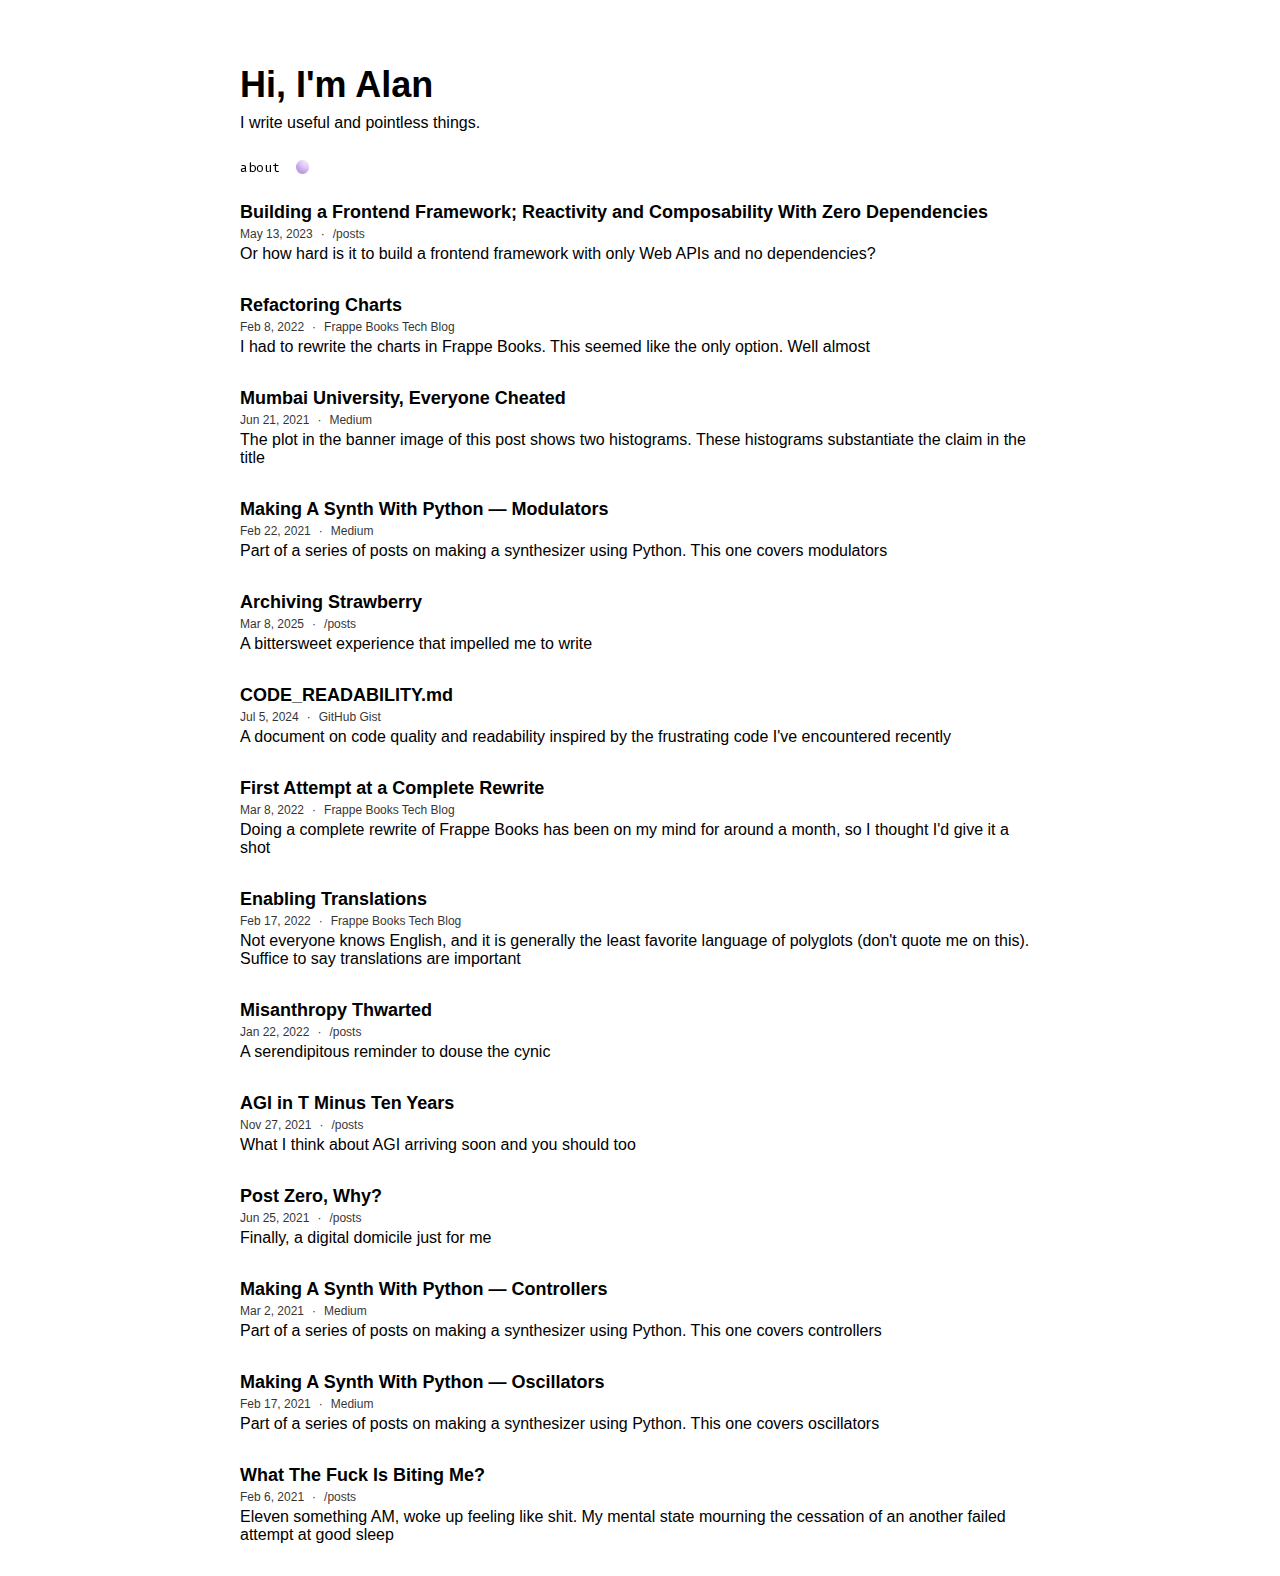
<file: index.html>
<!DOCTYPE html>
<html lang="en">
  <head>
    <meta charset="UTF-8" />
    <meta http-equiv="X-UA-Compatible" content="IE=edge" />
    <meta name="viewport" content="width=device-width, initial-scale=1.0" />
    <meta name="theme-color" content="#1f1b22" />

    <!-- Loading Stylesheets and Icon -->
    <link rel="stylesheet" href="./styles/index.css" />
    <link rel="icon" href="./assets/logo.png" type="image/x-icon" />

    <title>Alan's Space</title>
  </head>
  <body>
    <main>
      <header>
        <!-- <div>banner div</div> -->
        <h1>Hi, I'm Alan</h1>
        <p>I write useful and pointless things.</p>
      </header>
      <nav id="nav">
        <!-- <a href="#nav">posts</a> -->
        <a href="about.html">about</a>
        <img src="./assets/logo.png" />
      </nav>
      <section id="posts">
        <template id="post">
          <a>
            <h2 class="title">
              <slot name="title" />
            </h2>
            <div class="date-location">
              <time>
                <slot name="date" />
              </time>
              ·
              <p>
                <slot name="location" />
              </p>
            </div>
            <p class="description">
              <slot name="description" />
            </p>
          </a>
        </template>
      </section>
      <script src="./index.js" type="text/javascript"></script>
    </main>
  </body>
</html>
</file>
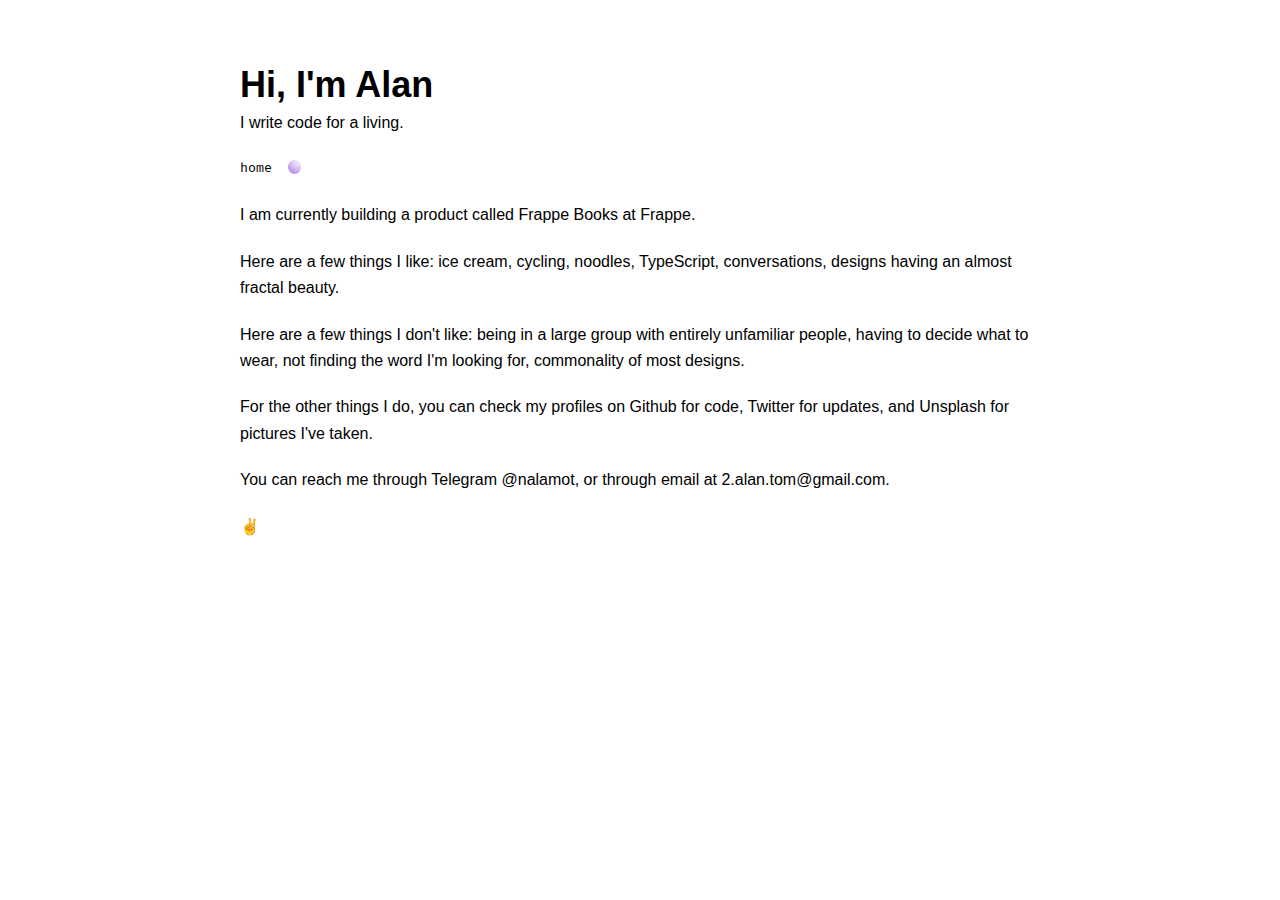
<file: about.html>
<!DOCTYPE html>
<html lang="en">
  <head>
    <meta charset="UTF-8" />
    <meta http-equiv="X-UA-Compatible" content="IE=edge" />
    <meta name="viewport" content="width=device-width, initial-scale=1.0" />
    <meta name="theme-color" content="#1f1b22" />

    <!-- Loading Stylesheets and Icon -->
    <link rel="stylesheet" href="./styles/index.css" />
    <link rel="icon" href="./assets/logo.png" type="image/x-icon" />

    <title>Alan's Space</title>
    <style>
      section > p {
        line-height: calc(var(--fs-base) * 1.65);
        margin-bottom: 1.25rem;
      }
    </style>
  </head>
  <body>
    <header>
      <div></div>
      <h1>Hi, I'm Alan</h1>
      <p>I write code for a living.</p>
    </header>
    <nav>
      <a href="./">home</a>
      <img src="./assets/logo.png" />
    </nav>
    <section>
      <p>
        I am currently building a product called
        <a
          href="https://github.com/frappe/books"
          rel="noreferrer"
          target="_blank"
          >Frappe Books</a
        >
        at
        <a href="https://frappe.io/" rel="noreferrer" target="_blank">Frappe</a
        >.
      </p>

      <p>
        Here are a few things I like: ice cream, cycling, noodles, TypeScript,
        conversations, designs having an almost fractal beauty.
      </p>

      <p>
        Here are a few things I don't like: being in a large group with entirely
        unfamiliar people, having to decide what to wear, not finding the word
        I'm looking for, commonality of most designs.
      </p>

      <p>
        For the other things I do, you can check my profiles on
        <a href="https://github.com/18alantom" rel="noreferrer" target="_blank"
          >Github</a
        >
        for code,
        <a href="https://twitter.com/18alantom" rel="noreferrer" target="_blank"
          >Twitter</a
        >
        for updates, and
        <a href="https://unsplash.com/@18alan" rel="noreferrer" target="_blank"
          >Unsplash</a
        >
        for pictures I've taken.
      </p>
      <p>
        You can reach me through Telegram
        <a href="https://t.me/nalamot" rel="noreferrer" target="_blank"
          >@nalamot</a
        >, or through email at
        <a href="mailto:2.alan.tom@gmail.com" rel="noreferrer" target="_blank"
          >2.alan.tom@gmail.com</a
        >.
      </p>
      <p style="margin-bottom: 0px">✌️</p>
    </section>
  </body>
</html>
</file>
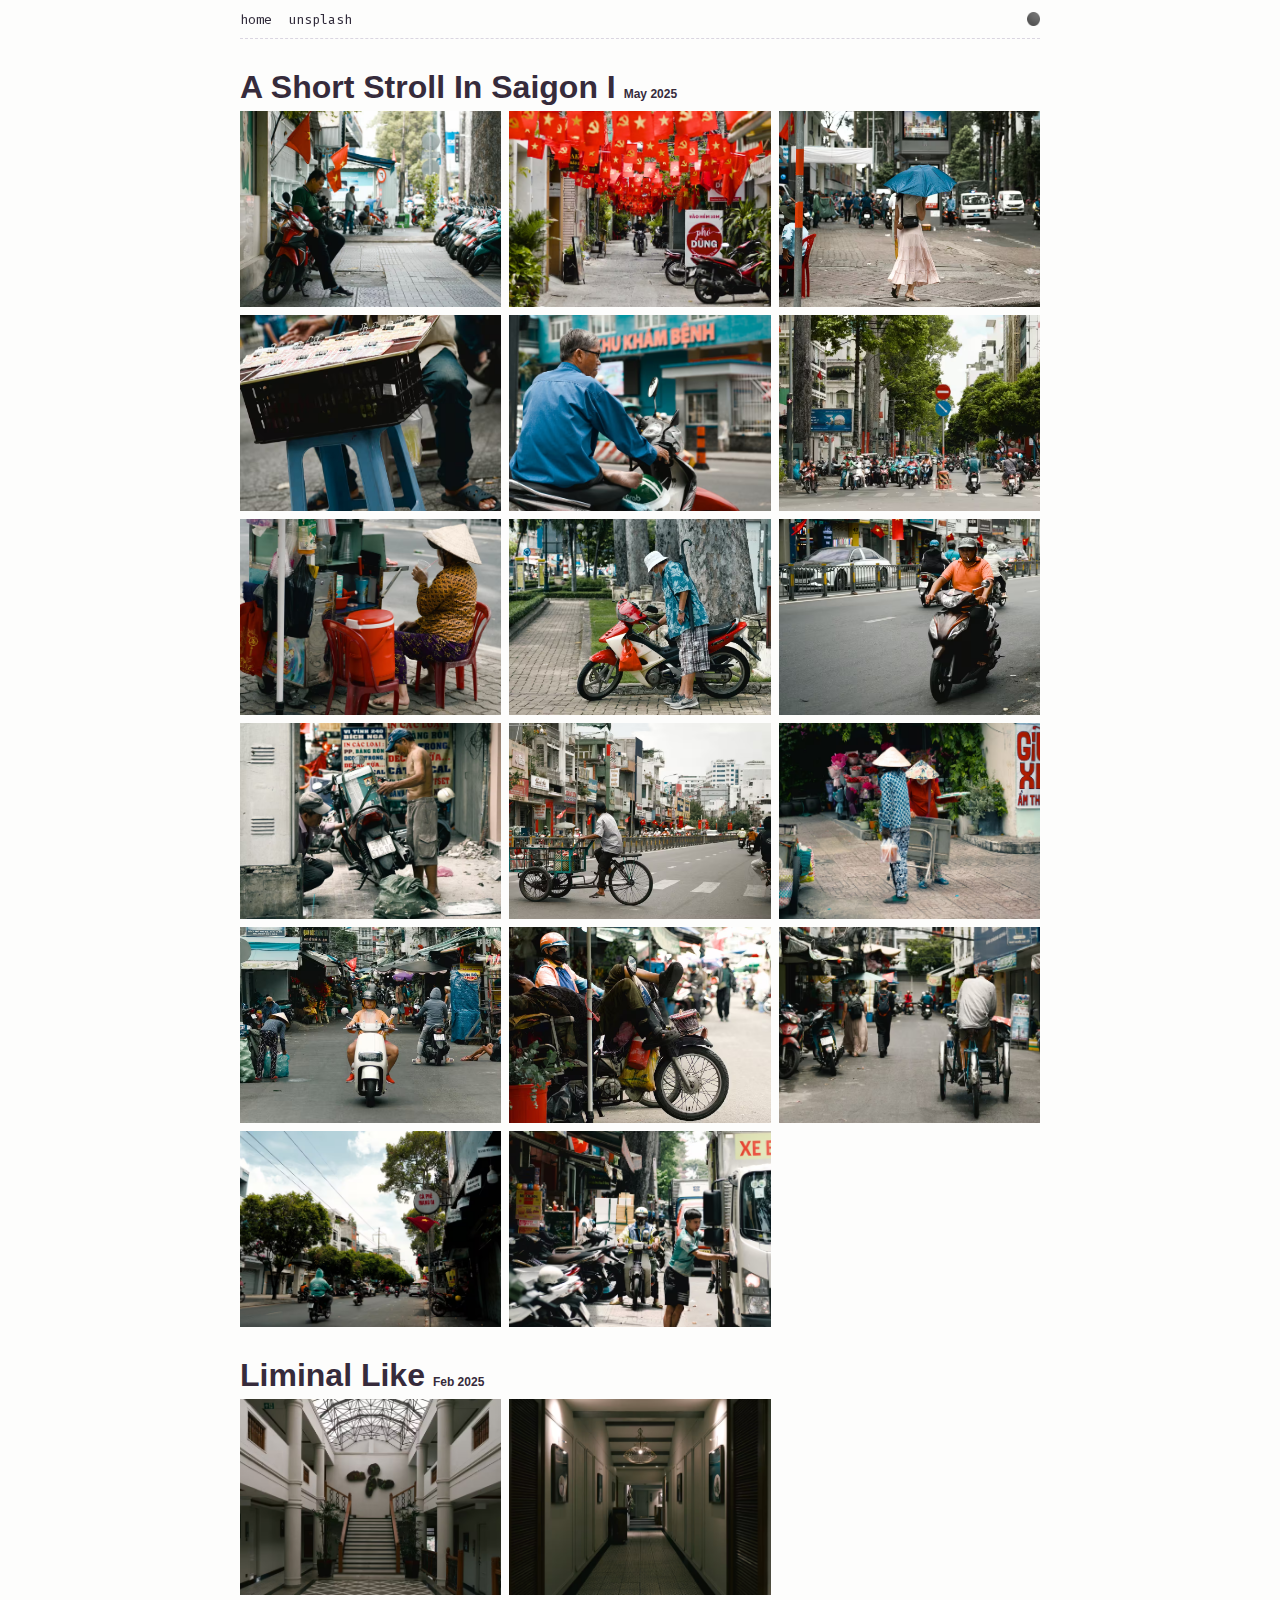
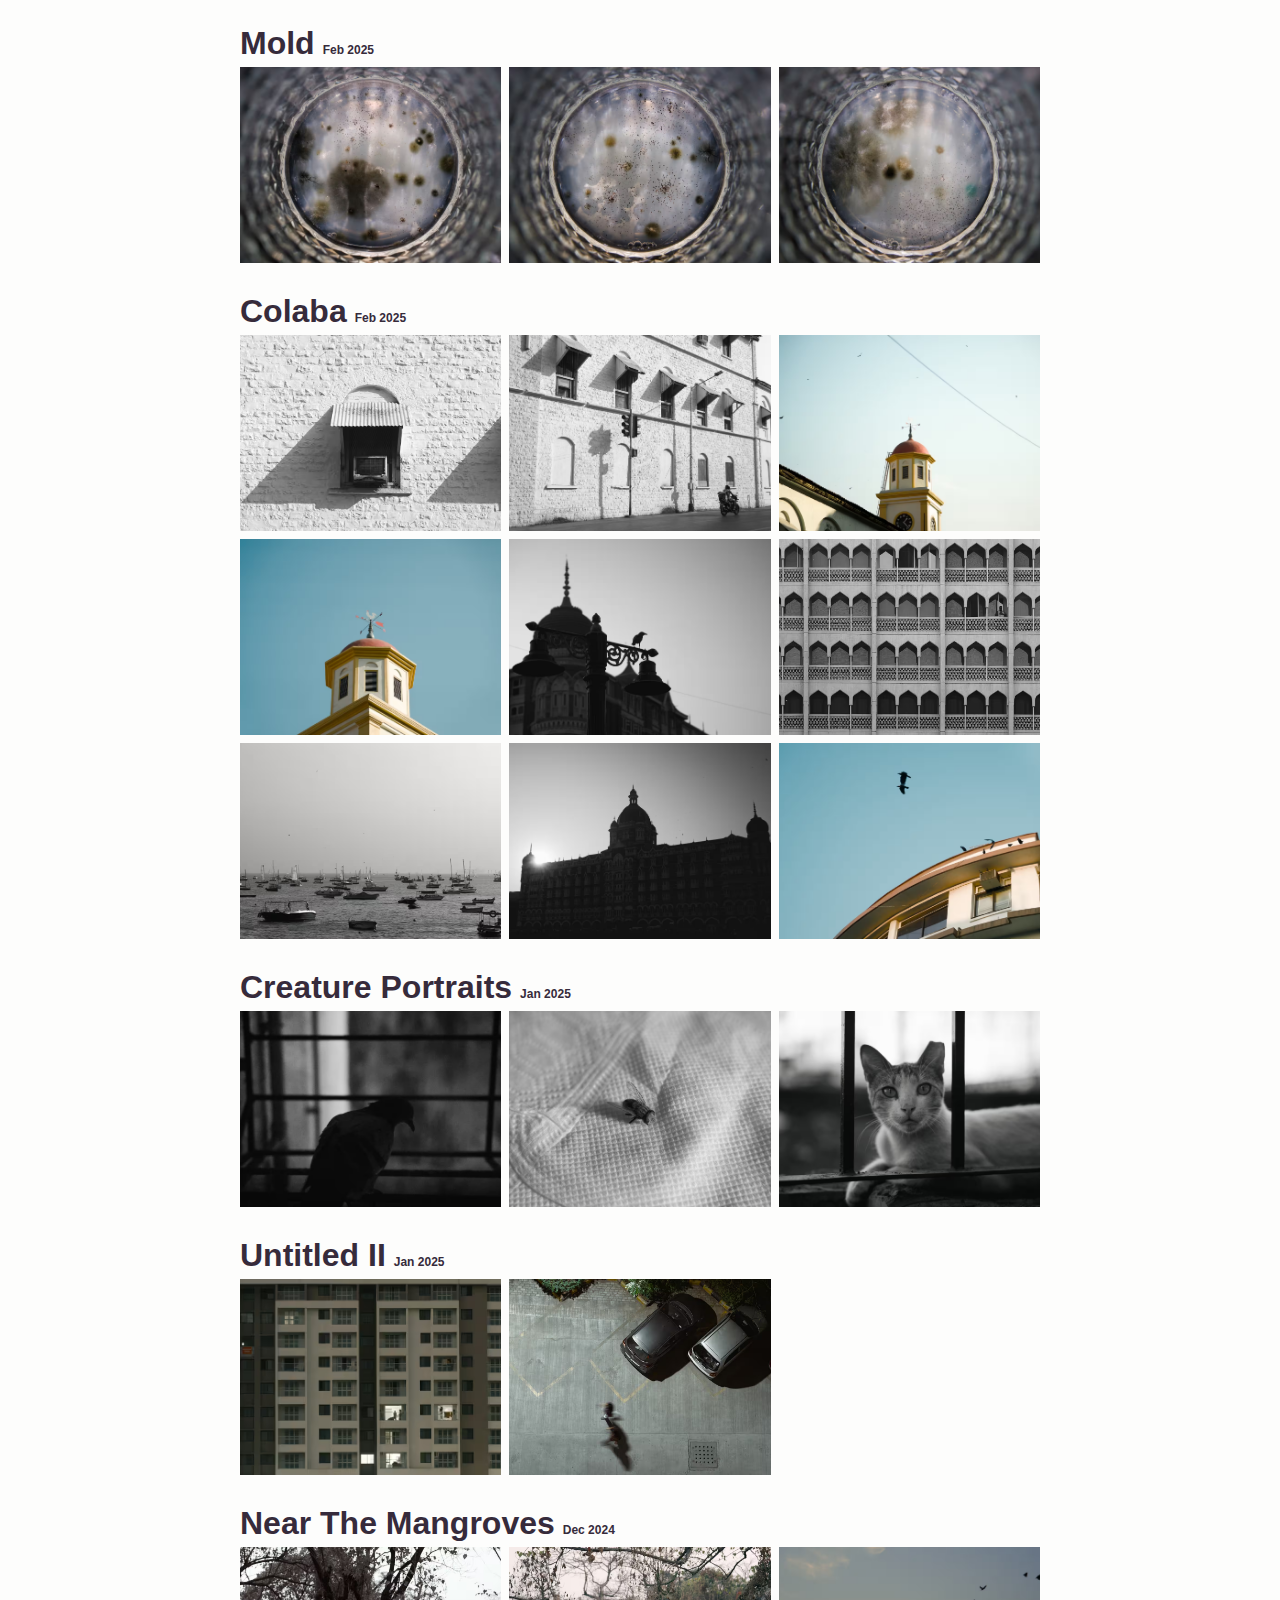
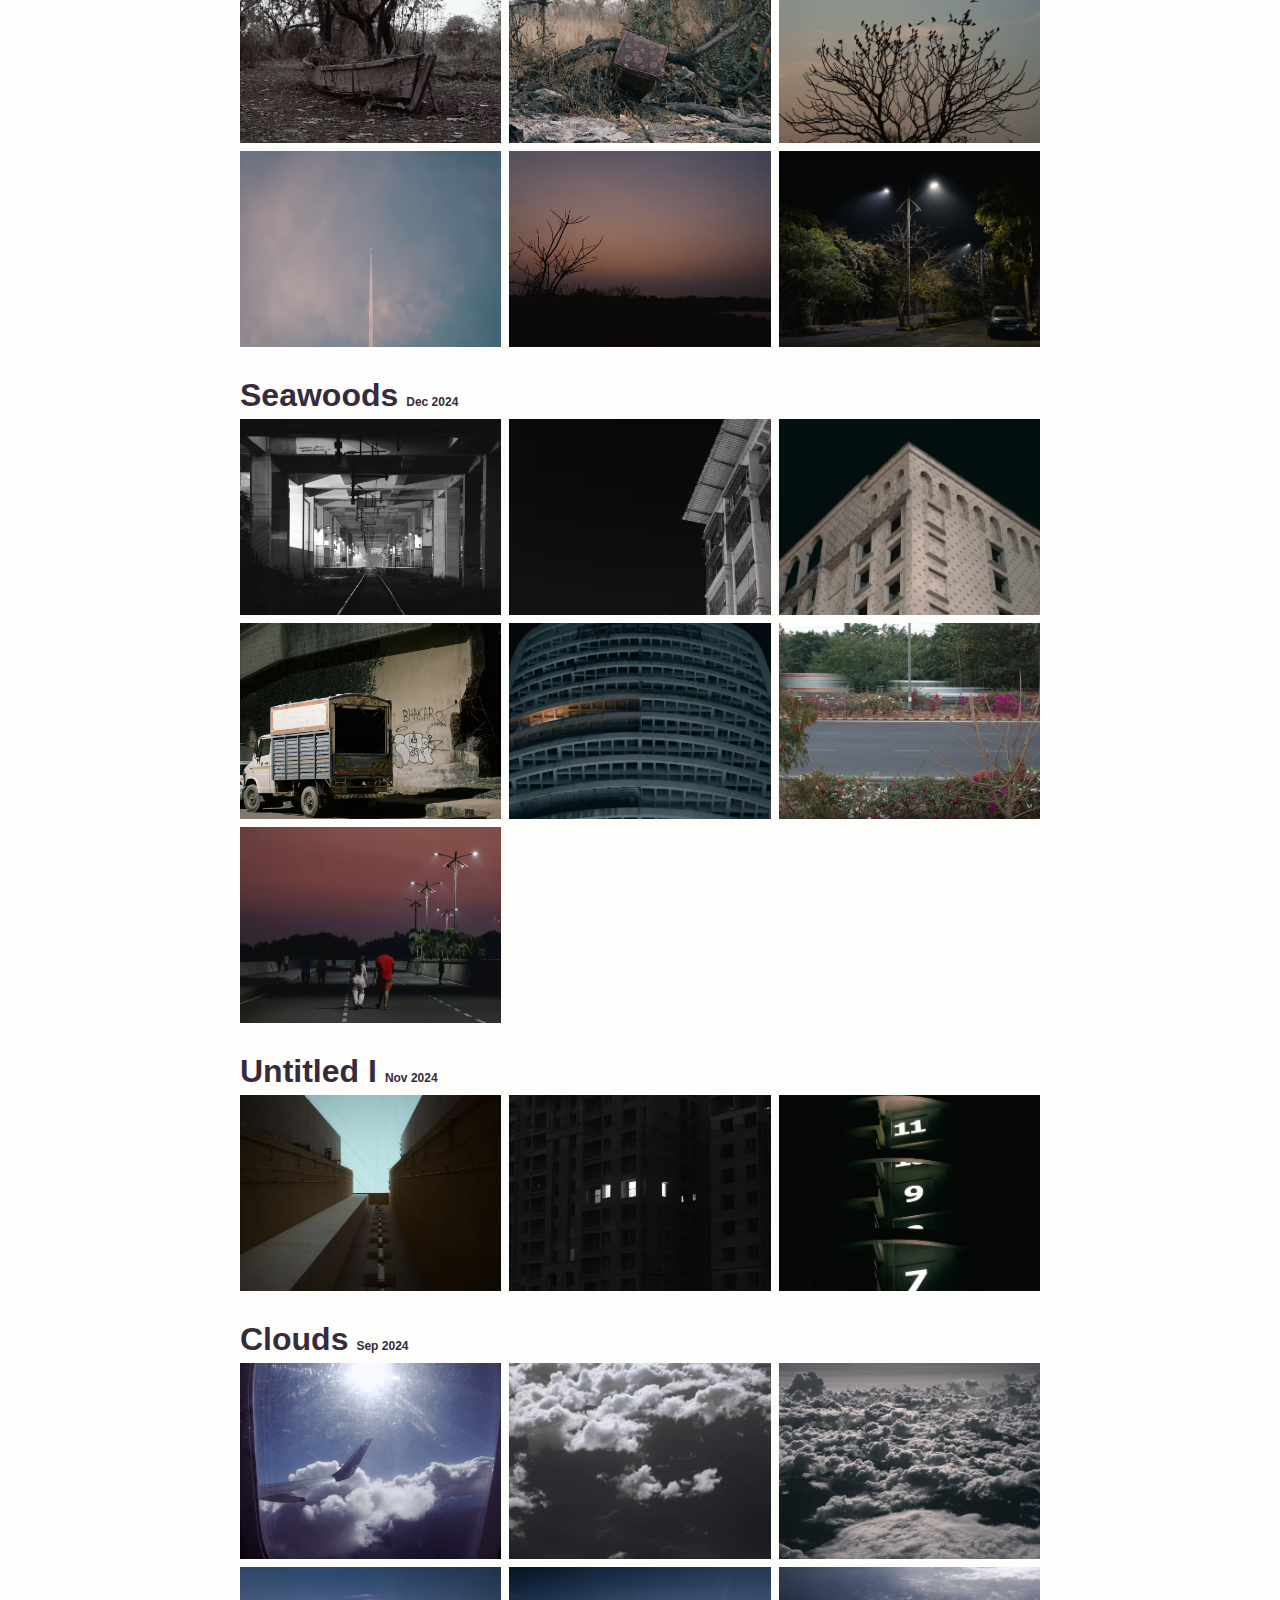
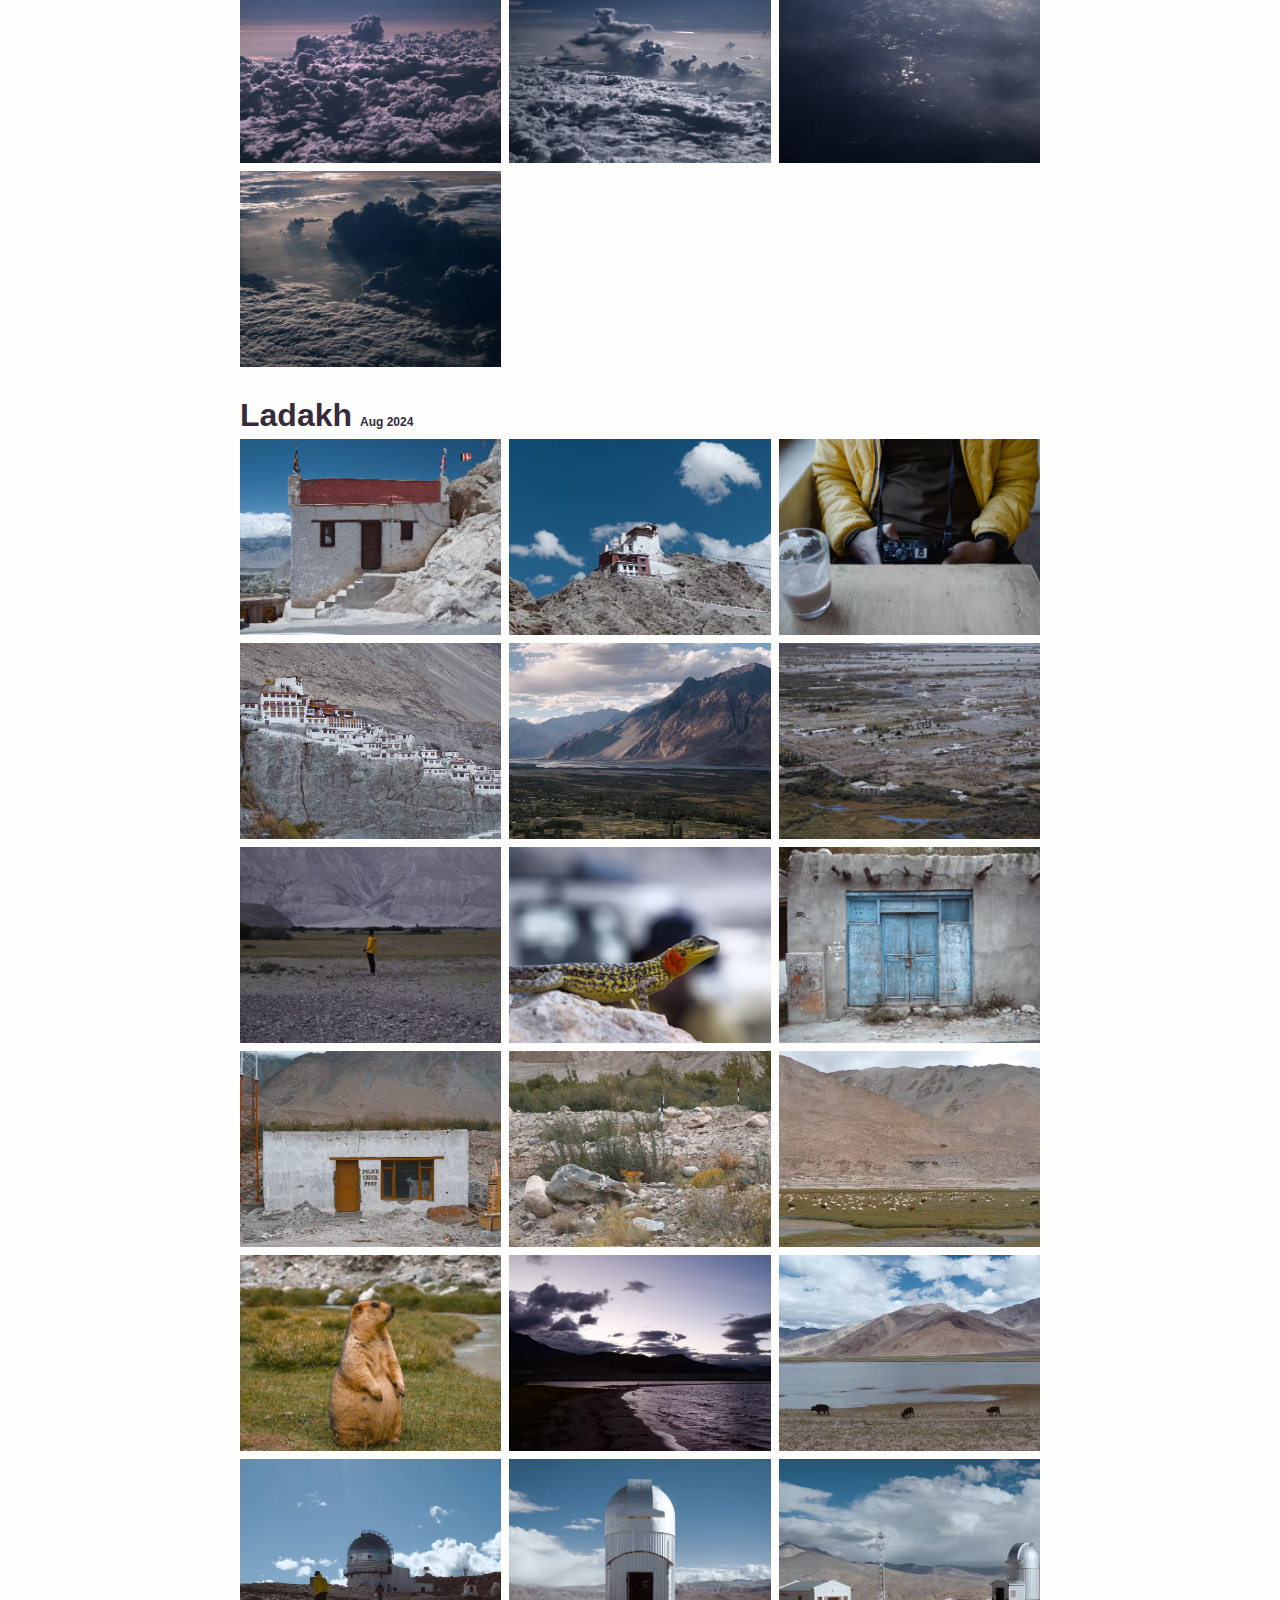
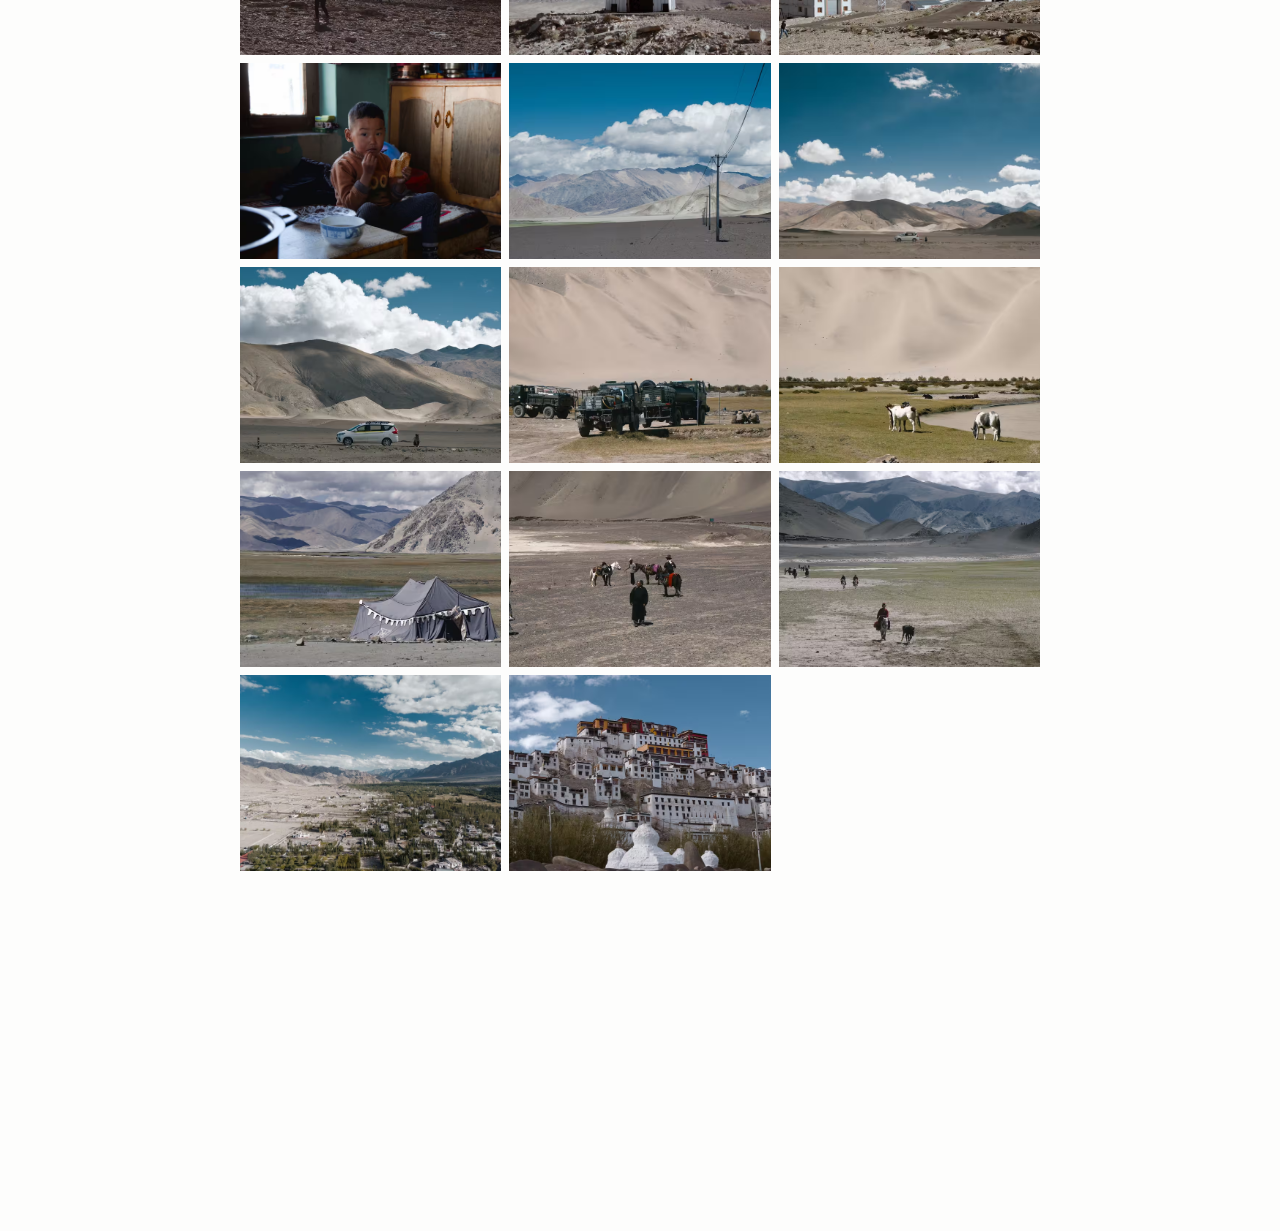
<file: photos.html>
<!DOCTYPE html>
<html lang="en">

<head>
  <meta charset="UTF-8">
  <meta name="viewport" content="width=device-width, initial-scale=1.0">

  <!-- Loading Stylesheets and Icon -->
  <link rel="stylesheet" href="./styles/common.css" />
  <link rel="icon" href="./assets/logo.png" type="image/x-icon" />
  <script src="./scripts/theme.js" type="text/javascript"></script>

  <title>Photo's From Alan's Space</title>
  <style>
    :root {
      --info-grid-area:
        "title"
        "gear"
        "settings"
        "file"
      ;
    }

    [data-theme='light'] {
      --color-bg-dialog: white;
    }

    [data-theme='dark'] {
      --color-bg-dialog: black;
    }

    @media only screen and (min-width: 961px) {
      :root {
        --info-grid-area:
          "title gear settings file"
        ;
      }
    }

    .gallery {
      display: grid;
      grid-template-columns: 1fr 1fr 1fr;
      gap: var(--lr-spacing);
      margin-bottom: var(--spacing);

      &:first-of-type {
        margin-top: var(--spacing);
      }

      &:last-child {
        margin-bottom: 40vh;
      }

      h1.gallery-title {
        line-height: 1;
        color: var(--color-heading);
        grid-column: 1 / -1;

        time {
          font-size: 0.75rem;
          margin-left: 0.5rem;
        }
      }

      .container {
        position: relative;
        background-repeat: no-repeat;
        background-size: cover;

        cursor: pointer;

        img.thumbnail {
          position: absolute;
          top: 0;
          left: 0;
          width: 100%;
          height: 100%;
          object-fit: cover;

          opacity: 0;
          transition: opacity 0.2s ease-in;

          &.loaded {
            opacity: 1;
          }
        }
      }
    }

    dialog {
      width: 100vw;
      height: 100vh;
      top: 0;
      left: 0;
      border: 0;
      z-index: 100;
      padding: 0;
      color: var(--color-text);
      background-color: var(--color-bg-dialog);
      overflow: scroll;
    }

    div.fullview-outer {
      min-height: 100vh;

      display: flex;
      justify-content: center;
      align-items: center;

      div#fullview-inner {
        padding: var(--lr-spacing);

        div#fullview-container {
          position: relative;
          background-repeat: no-repeat;
          background-size: cover;
          width: 100%;

          img {
            position: absolute;
            top: 0;
            left: 0;
            width: 100%;

            &#fullview-placeholder {
              height: 100%;
              object-fit: contain;
            }

            &#fullview-image {
              object-fit: contain;

              opacity: 0;
              transition: opacity 0.2s ease-in;

              &.loaded {
                opacity: 1;
              }
            }
          }
        }


        div.caption {
          margin-top: var(--lr-spacing);
          display: flex;
          align-items: baseline;
          justify-content: space-between;

          h1 {
            margin-top: -0.2rem;
            font-size: var(--fs-sm);
          }

          div.buttons {
            display: flex;
            gap: calc(var(--spacing) / 4);

            margin: 0;
            margin-left: auto;
            padding: 0;
            line-height: 1;

            button {
              font-family: var(--var-font-mono);
              color: var(--color-text);
              font-size: var(--fs-xs);
              border: 1px solid black;

              background: transparent;
              padding: 0;
              margin: 0;
              border: none;
              cursor: pointer;
            }
          }
        }
      }

      div#info {
        display: grid;
        grid-template-areas: var(--info-grid-area);
        gap: calc(var(--spacing) / 2);

        margin-top: var(--lr-spacing);
        padding-bottom: calc(var(--lr-spacing) - 0.2rem);
        border-bottom: 1px solid var(--color-border);

        h1,
        h2,
        time {
          font-size: var(--fs-xs);
        }

        h1#info-title,
        p {
          font-size: var(--fs-sm);
        }

        h1#info-album {
          font-size: var(--fs-xs);
          line-height: 1;
        }

        h1#info-title {
          margin-top: -0.2rem;
        }

        h2 {
          margin-bottom: 0.1rem;
          font-weight: normal;
          font-style: italic;
          letter-spacing: 0.5px;
        }

        div.settings,
        div.filedata>div {
          display: flex;
          gap: calc(var(--spacing) / 3);
        }
      }
    }
  </style>
</head>

<body>
  <nav id="nav">
    <a href="./">home</a>
    <a id="all-link" href="photos.html">all</a>
    <a href="https://unsplash.com/@18alan" target="_blank"
      rel="noreferrer">unsplash</a>
    <button id="toggle-theme" title="Toggle theme">
      <img src="assets/logo.png" />
    </button>
  </nav>

  <dialog id="fullview">
    <div class="fullview-outer">
      <div id="fullview-inner">
        <div id="fullview-container"></div>

        <div id="info">
          <div>
            <h1 id="info-title"></h1>
            <h1 id="info-album"></h1>
            <time title="Capture datetime" id="info-time"></time>
          </div>

          <div>
            <h2>gear</h2>
            <div class="gear">
              <p title="Camera" id="info-camera"></p>
              <p title="Lens" id="info-lens"></p>
            </div>
          </div>

          <div>
            <h2>settings</h2>
            <div class="settings">
              <p title="ISO" id="info-iso"></p>
              <p title="F Stop" id="info-fstop"></p>
              <p title="Shutter Speed" id="info-shutter"></p>
            </div>
            <p title="Focal Length" id="info-focal"></p>
            <!-- <p title="Exposure Program" id="info-program"></p> -->
          </div>

          <div>
            <h2>file</h2>
            <div class="filedata">
              <p title="Filename" id="info-filename"></p>
              <div>
                <p title="Megapixels" id="info-mpix"></p>
                <p title="Resolution" id="info-resolution"></p>
              </div>
            </div>
          </div>
        </div>

        <div class="caption">
          <h1 id="fullview-title"></h1>
          <div class="buttons">
            <button id="prev-button">prev</button>
            <button id="next-button">next</button>
            <p style="color:var(--color-border)">·</p>
            <button id="info-button">info</button>
            <button id="close-button">close</button>
          </div>
        </div>
      </div>
    </div>
  </dialog>
</body>
<script src="./scripts/photos.js" type="text/javascript"></script>

</html>
</div>
</file>
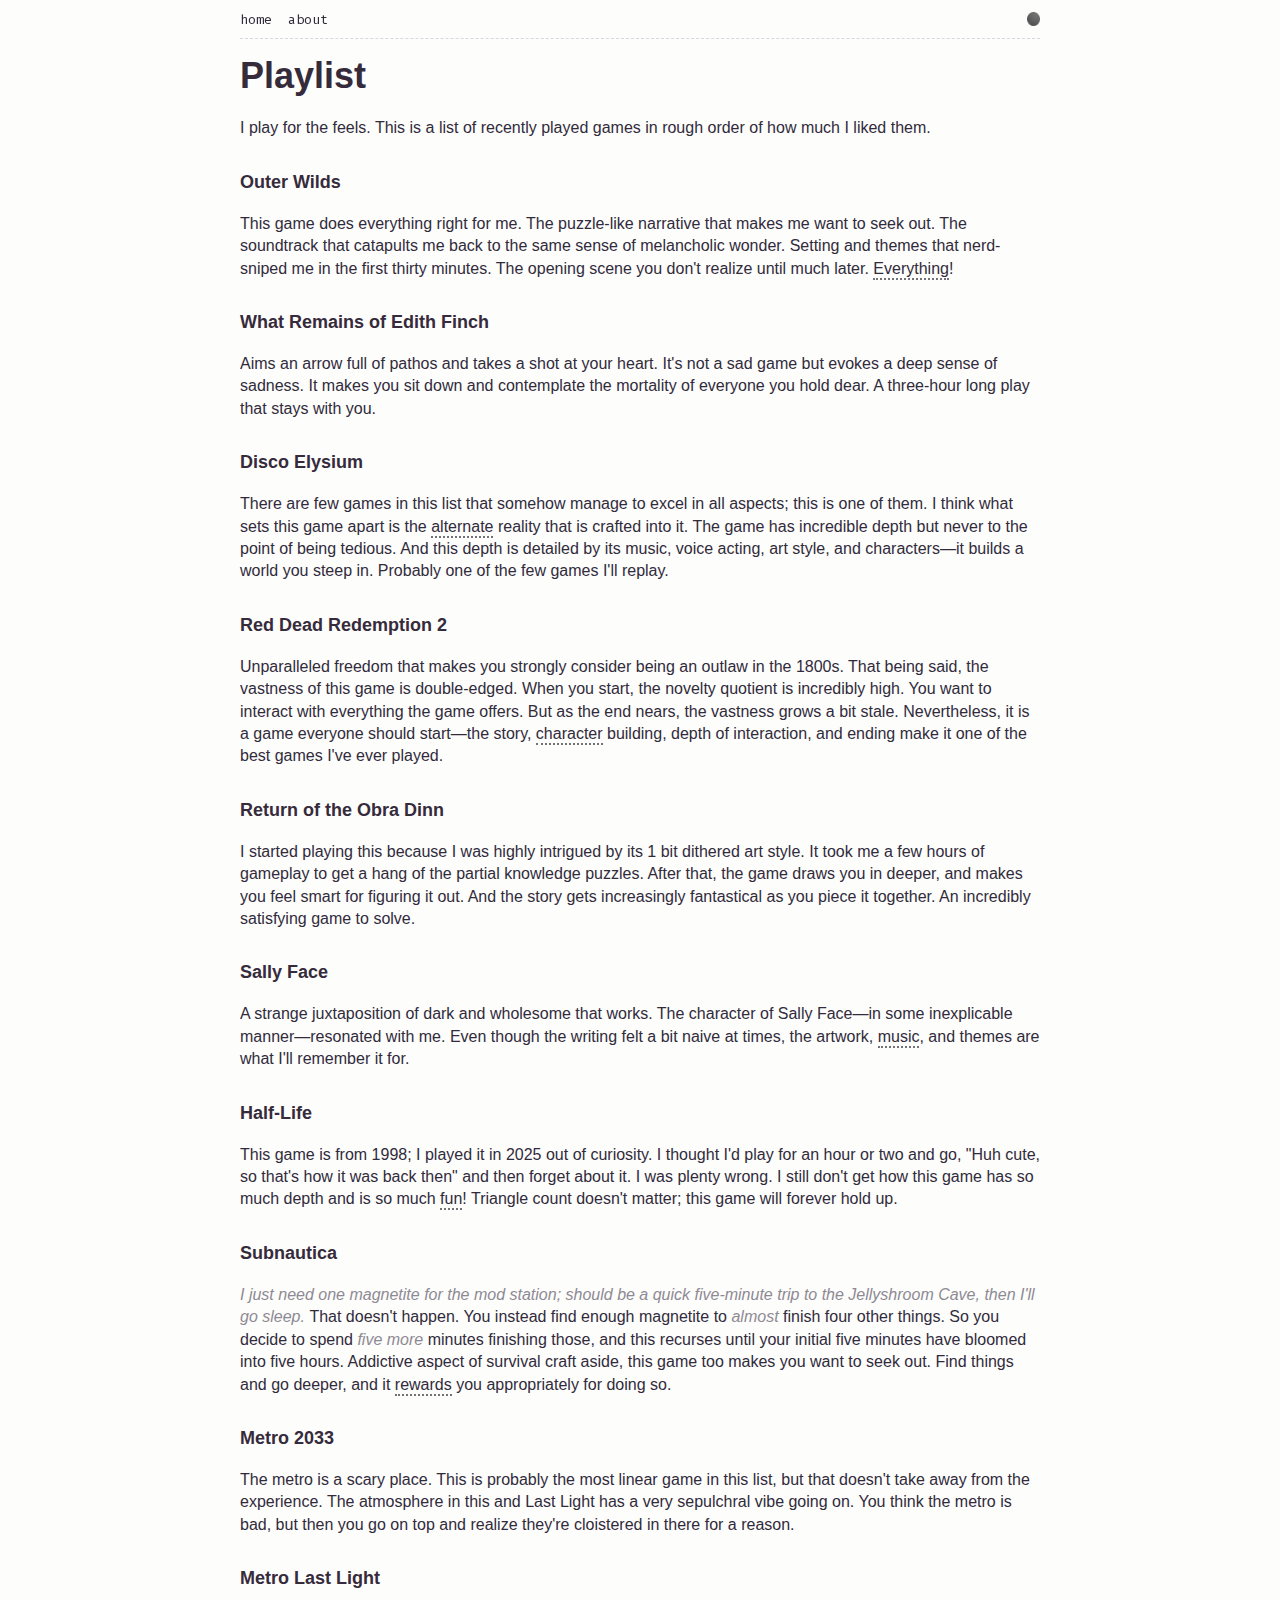
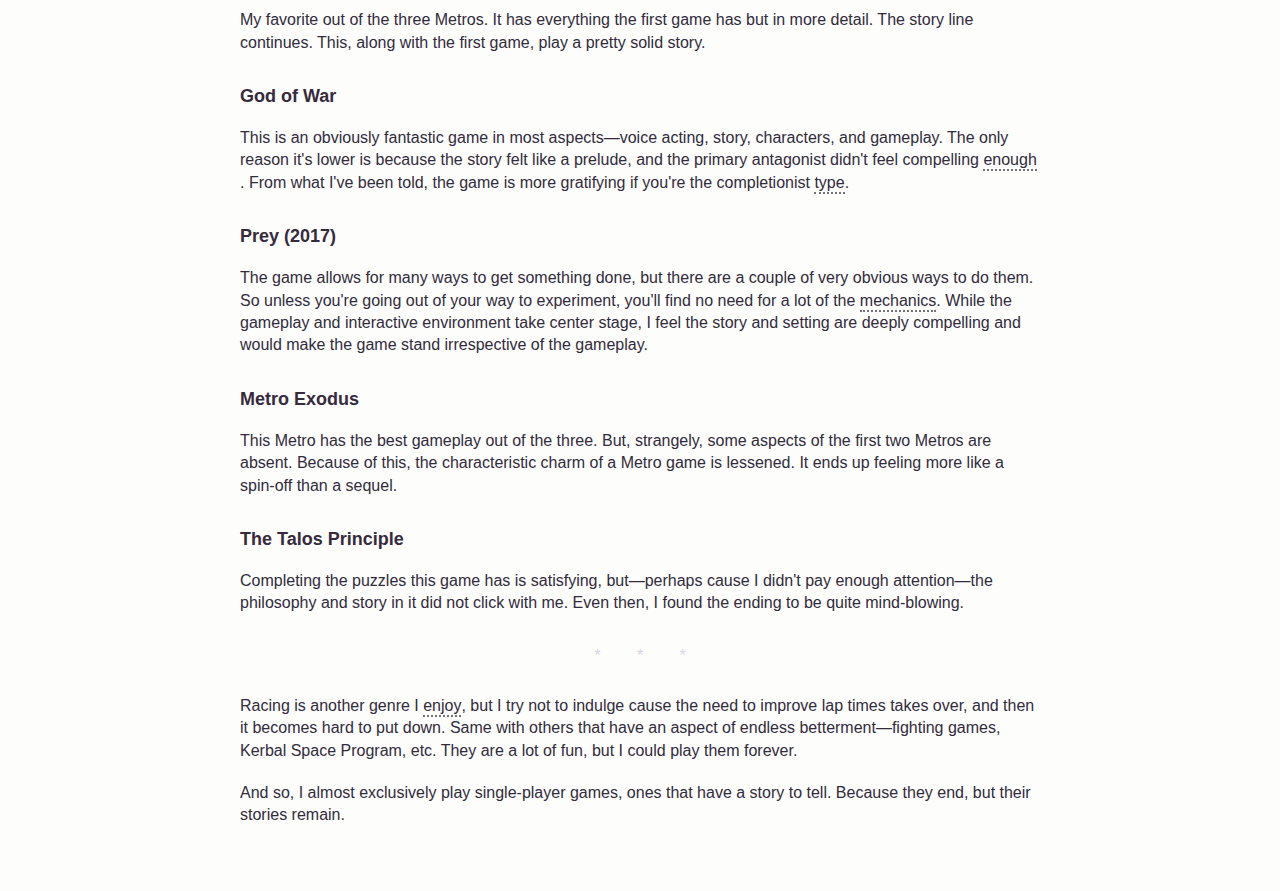
<file: playlist.html>
<!DOCTYPE html>
<html lang="en" data-theme="light">
  <head>
    <meta charset="UTF-8" />
    <meta http-equiv="X-UA-Compatible" content="IE=edge" />
    <meta name="viewport" content="width=device-width, initial-scale=1.0" />
    <meta name="theme-color" content="#1f1b22" />

    <link rel="stylesheet" href="./styles/post.css" />
    <link rel="icon" href="./assets/logo.png" type="image/x-icon" />
    <script src="./scripts/theme.js" type="text/javascript"></script>
    <title>Playlist</title>
  </head>
  <body>
    <nav id="nav">
      <a href="./">home</a>
      <a href="./about.html">about</a>
      <button id="toggle-theme" title="Toggle theme">
        <img src="./assets/logo.png" />
      </button>
    </nav>
    <h1>Playlist</h1>
    <p>
      I play for the feels. This is a list of recently played games in rough
      order of how much I liked them.
    </p>
    <div>
      <h4>Outer Wilds</h4>
      <p>
        This game does everything right for me. The puzzle-like narrative that
        makes me want to seek out. The soundtrack that catapults me back to the
        same sense of melancholic wonder. Setting and themes that nerd-sniped me
        in the first thirty minutes. The opening scene you don't realize until
        much later.
        <button
          data-content="Purposely vague to avoid being even in the vicinity of spoilers"
        >
          Everything</button
        >!
      </p>
    </div>
    <div>
      <h4>What Remains of Edith Finch</h4>
      <p>
        Aims an arrow full of pathos and takes a shot at your heart. It's not a
        sad game but evokes a deep sense of sadness. It makes you sit down and
        contemplate the mortality of everyone you hold dear. A three-hour long
        play that stays with you.
      </p>
    </div>
    <div>
      <h4>Disco Elysium</h4>
      <p>
        There are few games in this list that somehow manage to excel in all
        aspects; this is one of them. I think what sets this game apart is the

        <button
          data-content="It isn't “alternate” in overly conspicuous ways, but it
          has it's own detailed theories and physical reality that you realize
          as the game progresses"
        >
          alternate
        </button>
        reality that is crafted into it. The game has incredible depth but never
        to the point of being tedious. And this depth is detailed by its music,
        voice acting, art style, and characters—it builds a world you steep in.
        Probably one of the few games I'll replay.
      </p>
    </div>
    <div>
      <h4>Red Dead Redemption 2</h4>
      <p>
        Unparalleled freedom that makes you strongly consider being an outlaw in
        the 1800s. That being said, the vastness of this game is double-edged.
        When you start, the novelty quotient is incredibly high. You want to
        interact with everything the game offers. But as the end nears, the
        vastness grows a bit stale. Nevertheless, it is a game everyone should
        start—the story,
        <button data-content="You grow attached because of how real they feel">
          character
        </button>
        building, depth of interaction, and ending make it one of the best games
        I've ever played.
      </p>
    </div>
    <div>
      <h4>Return of the Obra Dinn</h4>
      <p>
        I started playing this because I was highly intrigued by its 1 bit
        dithered art style. It took me a few hours of gameplay to get a hang of
        the partial knowledge puzzles. After that, the game draws you in deeper,
        and makes you feel smart for figuring it out. And the story gets
        increasingly fantastical as you piece it together. An incredibly
        satisfying game to solve.
      </p>
    </div>
    <div>
      <h4>Sally Face</h4>
      <p>
        A strange juxtaposition of dark and wholesome that works. The character
        of Sally Face—in some inexplicable manner—resonated with me. Even though
        the writing felt a bit naive at times, the artwork,
        <button
          data-content="It has one of my favorite chip-tunes of all time!"
        >
          music</button
        >, and themes are what I'll remember it for.
      </p>
    </div>
    <div>
      <h4>Half-Life</h4>
      <p>
        This game is from 1998; I played it in 2025 out of curiosity. I thought
        I'd play for an hour or two and go, "Huh cute, so that's how it was back
        then" and then forget about it. I was plenty wrong. I still don't get
        how this game has so much depth and is so much
        <button
          data-content="Gonarch's sound effects are so
        cool!"
        >
          fun</button
        >! Triangle count doesn't matter; this game will forever hold up.
      </p>
    </div>
    <div>
      <h4>Subnautica</h4>
      <p>
        <em>
          I just need one magnetite for the mod station; should be a quick
          five-minute trip to the Jellyshroom Cave, then I'll go sleep.
        </em>
        That doesn't happen. You instead find enough magnetite to
        <em>almost</em> finish four other things. So you decide to spend
        <em>five more</em>
        minutes finishing those, and this recurses until your initial five
        minutes have bloomed into five hours. Addictive aspect of survival craft
        aside, this game too makes you want to seek out. Find things and go
        deeper, and it
        <button data-content="In what way, you'll have to play to find out">
          rewards
        </button>
        you appropriately for doing so.
      </p>
    </div>
    <div>
      <h4>Metro 2033</h4>
      <p>
        The metro is a scary place. This is probably the most linear game in
        this list, but that doesn't take away from the experience. The
        atmosphere in this and Last Light has a very sepulchral vibe going on.
        You think the metro is bad, but then you go on top and realize they're
        cloistered in there for a reason.
      </p>
    </div>
    <div>
      <h4>Metro Last Light</h4>
      <p>
        My favorite out of the three Metros. It has everything the first game
        has but in more detail. The story line continues. This, along with the
        first game, play a pretty solid story.
      </p>
    </div>
    <div>
      <h4>God of War</h4>
      <p>
        This is an obviously fantastic game in most aspects—voice acting, story,
        characters, and gameplay. The only reason it's lower is because the
        story felt like a prelude, and the primary antagonist didn't feel
        compelling
        <button
          data-content="It isn't particularly difficult to whoop his ass when
          the time comes to do so."
        >
          enough</button
        >. From what I've been told, the game is more gratifying if you're the
        completionist
        <button
          data-content="like completing the trials and the various gauntlets"
        >
          type</button
        >.
      </p>
    </div>
    <div>
      <h4>Prey (2017)</h4>
      <p>
        The game allows for many ways to get something done, but there are a
        couple of very obvious ways to do them. So unless you're going out of
        your way to experiment, you'll find no need for a lot of the
        <button
          data-content="I think the contra here is that, that is the point of
          the gameplay. You pick a style that suits you and you go with it, and
          what's obvious to you won't be obvious to another, so there tends to
          be high variation in people's experience of the game"
        >
          mechanics</button
        >. While the gameplay and interactive environment take center stage, I
        feel the story and setting are deeply compelling and would make the game
        stand irrespective of the gameplay.
      </p>
    </div>
    <div>
      <h4>Metro Exodus</h4>
      <p>
        This Metro has the best gameplay out of the three. But, strangely, some
        aspects of the first two Metros are absent. Because of this, the
        characteristic charm of a Metro game is lessened. It ends up feeling
        more like a spin-off than a sequel.
      </p>
    </div>
    <div>
      <h4>The Talos Principle</h4>
      <p>
        Completing the puzzles this game has is satisfying, but—perhaps cause I
        didn't pay enough attention—the philosophy and story in it did not click
        with me. Even then, I found the ending to be quite mind-blowing.
      </p>
    </div>
    <hr />
    <p>
      Racing is another genre I
      <button
        data-content="Track Mania Nations and Gran Tursimo 4 being all time
        favorites. I also like BeamNG, mainly to witness the physics. For
        whatever reason I find it almost impossible to play—as in actually
        race—with a controller."
      >
        enjoy</button
      >, but I try not to indulge cause the need to improve lap times takes
      over, and then it becomes hard to put down. Same with others that have an
      aspect of endless betterment—fighting games, Kerbal Space Program, etc.
      They are a lot of fun, but I could play them forever.
    </p>
    <p>
      And so, I almost exclusively play single-player games, ones that have a
      story to tell. Because they end, but their stories remain.
    </p>
  </body>
</html>
</file>
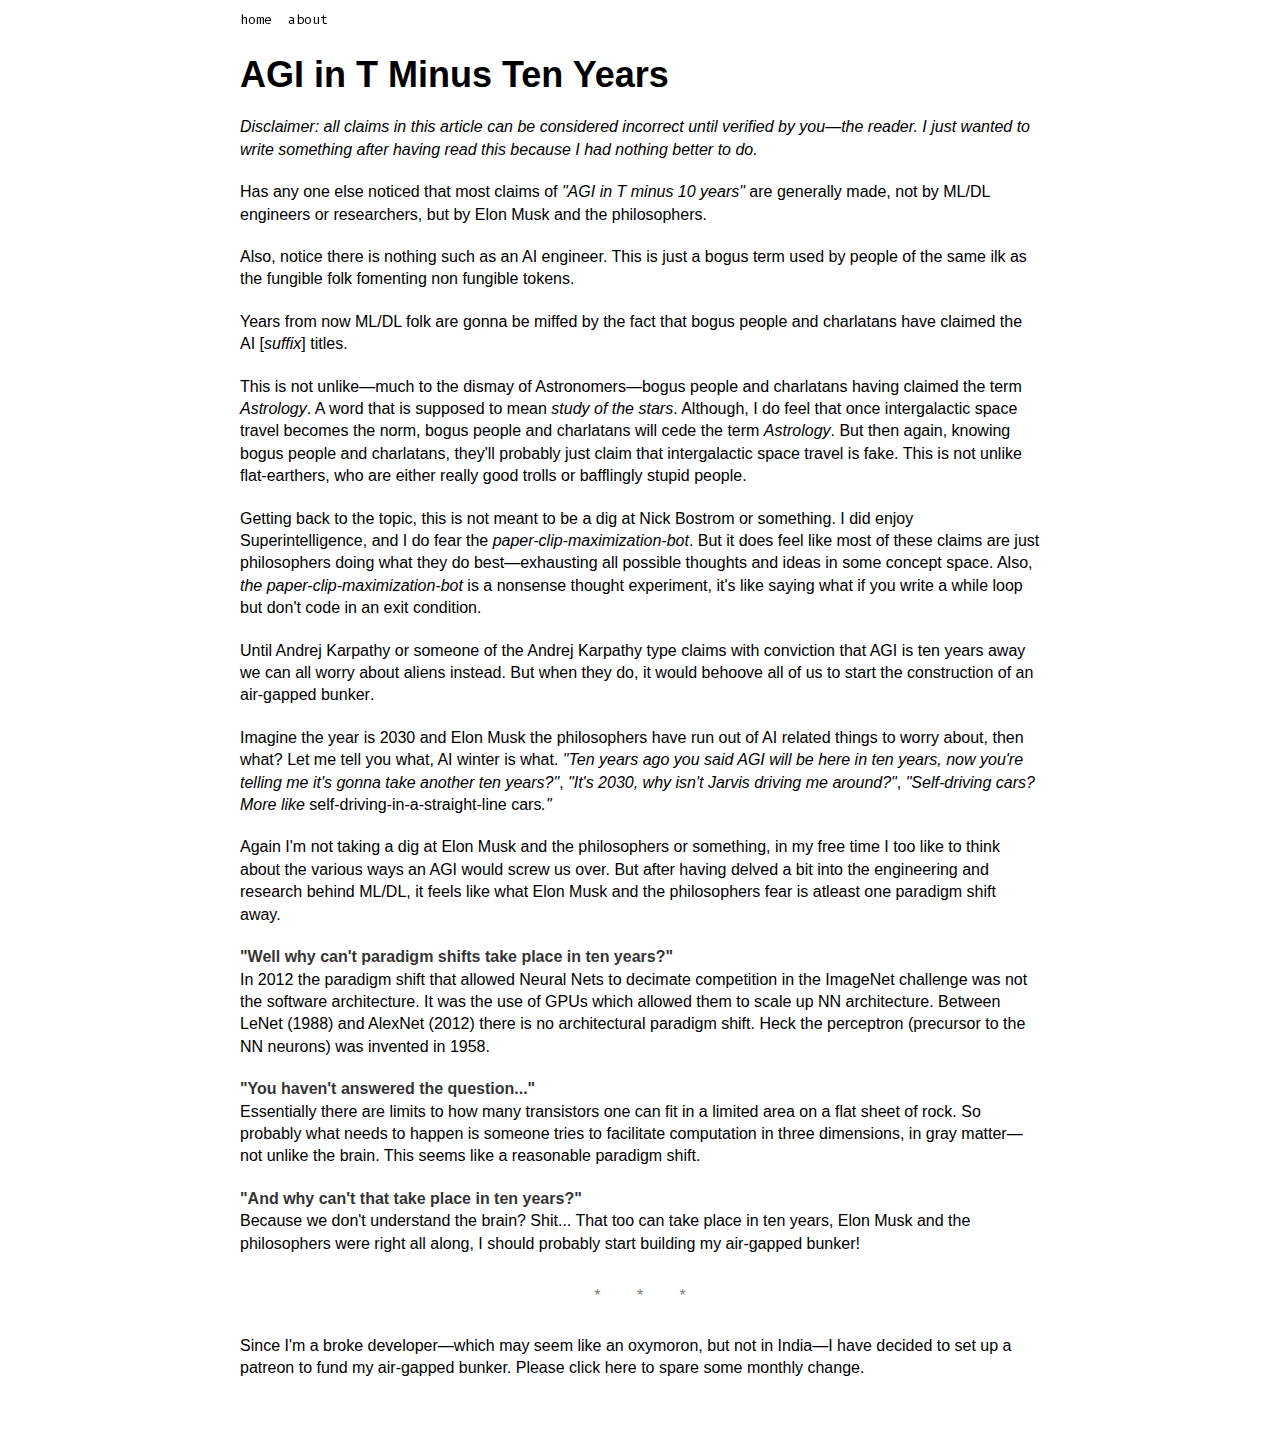
<file: posts/agi-in-t-minus-ten-years.html>
<!DOCTYPE html>
<html lang="en">
  <head>
    <meta charset="UTF-8" />
    <meta http-equiv="X-UA-Compatible" content="IE=edge" />
    <meta name="viewport" content="width=device-width, initial-scale=1.0" />
    <link rel="stylesheet" href="../styles/post.css" />
    <link rel="icon" href="../assets/favicon.ico" type="image/x-icon" />
    <link rel="preconnect" href="https://fonts.googleapis.com" />
    <link rel="preconnect" href="https://fonts.gstatic.com" crossorigin />
    <link
      href="https://fonts.googleapis.com/css2?family=Open+Sans:ital,wght@0,400;0,700;1,400;1,700&display=swap"
      rel="stylesheet"
    />
    <title>AGI in T Minus Ten Years</title>
  </head>
  <body>
    <nav id="nav">
      <a href="../">home</a>
      <a href="../about.html">about</a>
    </nav>
    <h1>AGI in T Minus Ten Years</h1>
    <p>
      <em
        >Disclaimer: all claims in this article can be considered incorrect
        until verified by you—the reader. I just wanted to write something after
        having read
        <a href="https://nadh.in/blog/on-powered-by-ai-marketing/">this</a>
        because I had nothing better to do.</em
      >
    </p>
    <p>
      Has any one else noticed that most claims of
      <i>"AGI in T minus 10 years"</i> are generally made, not by ML/DL
      engineers or researchers, but by Elon Musk and the philosophers.
    </p>
    <p>
      Also, notice there is nothing such as an AI engineer. This is just a bogus
      term used by people of the same ilk as the fungible folk fomenting non
      fungible
      <button
        data-content="Digital scarcity is an illusion, stop trying to hype it into
being a thing goddamnit!"
        >tokens</button
      >.
    </p>

    <p>
      Years from now ML/DL folk are gonna be miffed by the fact that bogus
      people and charlatans have claimed the AI [<i>suffix</i>] titles.
    </p>
    <p>
      This is not unlike—much to the dismay of Astronomers—bogus people and
      charlatans having claimed the term <i>Astrology</i>. A word that is
      supposed to mean <i>study of the stars</i>. Although, I do feel that once
      intergalactic space travel becomes the norm, bogus people and charlatans
      will cede the term <i>Astrology</i>. But then again, knowing bogus people
      and charlatans, they'll probably just claim that intergalactic space
      travel is fake. This is not unlike flat-earthers, who are either really
      good trolls or bafflingly stupid people.
    </p>
    <p>
      Getting back to the topic, this is not meant to be a dig at Nick Bostrom
      or something. I did enjoy
      <a href="https://www.goodreads.com/book/show/20527133-superintelligence"
        >Superintelligence</a
      >, and I do
      <button
        data-content="This fear is not unlike my fear of a Type 3
civilization wishing to build an intergalactic highway which—unfortunately for
us—happens to pass through the Orion Arm of the Milky Way galaxy."
        >fear</button> the <i>paper-clip-maximization-bot</i>. But it does feel like most of these claims are just philosophers doing
      what they do best—exhausting all possible thoughts and ideas in some
      concept space. Also, <i>the paper-clip-maximization-bot</i> is a nonsense
      thought experiment, it's like saying what if you write a while loop but
      don't code in an exit condition.
    </p>

    <p>
      Until Andrej Karpathy or someone of the Andrej Karpathy type claims
      <button
        data-content="Because in the past experts have claimed without conviction that AGI is
ten years away. This can't be trusted, but when people state something with
conviction it is almost always true."
        >with conviction</button
      >
      that AGI is ten years away we can all worry about aliens instead. But when
      they do, it would behoove all of us to start the construction of an
      <button
        data-content="We could
proabably get someone by the name of Noah to lead us into said bunker, won't
that be really nice?!"
      >
        air-gapped bunker</button
      >.
    </p>

    <p>
      Imagine the year is 2030 and Elon Musk the philosophers have run out of AI
      related things to worry about, then what? Let me tell you what, AI winter
      is what.
      <em
        >"Ten years ago you said AGI will be here in ten years, now you're
        telling me it's gonna take another ten years?"</em
      >, <em>"It's 2030, why isn't Jarvis driving me around?"</em>,
      <em
        >"Self-driving cars? More like
        <button
          data-content="Self driving is not self driving unless it can drive itself in
India."
          >self-driving-in-a-straight-line cars</button
        >."</em
      >
    </p>

    <p>
      Again I'm not taking a dig at Elon Musk and the philosophers or something,
      in my free time I too like to think about the various ways an AGI would
      screw us over. But after having delved a bit into the engineering and
      research behind ML/DL, it feels like what Elon Musk and the philosophers
      fear is atleast one paradigm shift away.
    </p>
    <p>
      <strong>"Well why can't paradigm shifts take place in ten years?"</strong
      ><br />
      In 2012 the paradigm shift that allowed Neural Nets to decimate
      competition in the ImageNet challenge was not the software architecture.
      It was the
      <button
        data-content="And even then, Alex Krzhevsky and friends weren't the first to do
this, i.e. it was just a local paradigm shift"
        >use of GPUs</button
      >
      which allowed them to scale up NN architecture. Between LeNet (1988) and
      AlexNet (2012) there is no architectural paradigm shift. Heck the
      perceptron (precursor to the NN neurons) was invented in 1958.
    </p>

    <p>
      <strong>"You haven't answered the question..."</strong><br />Essentially
      there are limits to how many transistors one can fit in a limited area on
      a flat sheet of rock. So probably what needs to happen is someone tries to
      facilitate computation in three dimensions, in gray matter—not unlike the
      brain. This seems like a reasonable paradigm shift.
    </p>
    <p>
      <strong>"And why can't that take place in ten years?"</strong
      ><br />Because we don't understand the brain? Shit... That too can take
      place in ten years, Elon Musk and the philosophers were right all along, I
      should probably start building my air-gapped bunker!
    </p>
    <hr />
    <p>
      Since I'm a broke developer—which may seem like an oxymoron, but not in
      India—I have decided to set up a patreon to fund my air-gapped bunker.
      Please click <a href="http://bitly.com/98K8eH">here</a> to spare some
      monthly change.
    </p>
  </body>
</html>
</file>
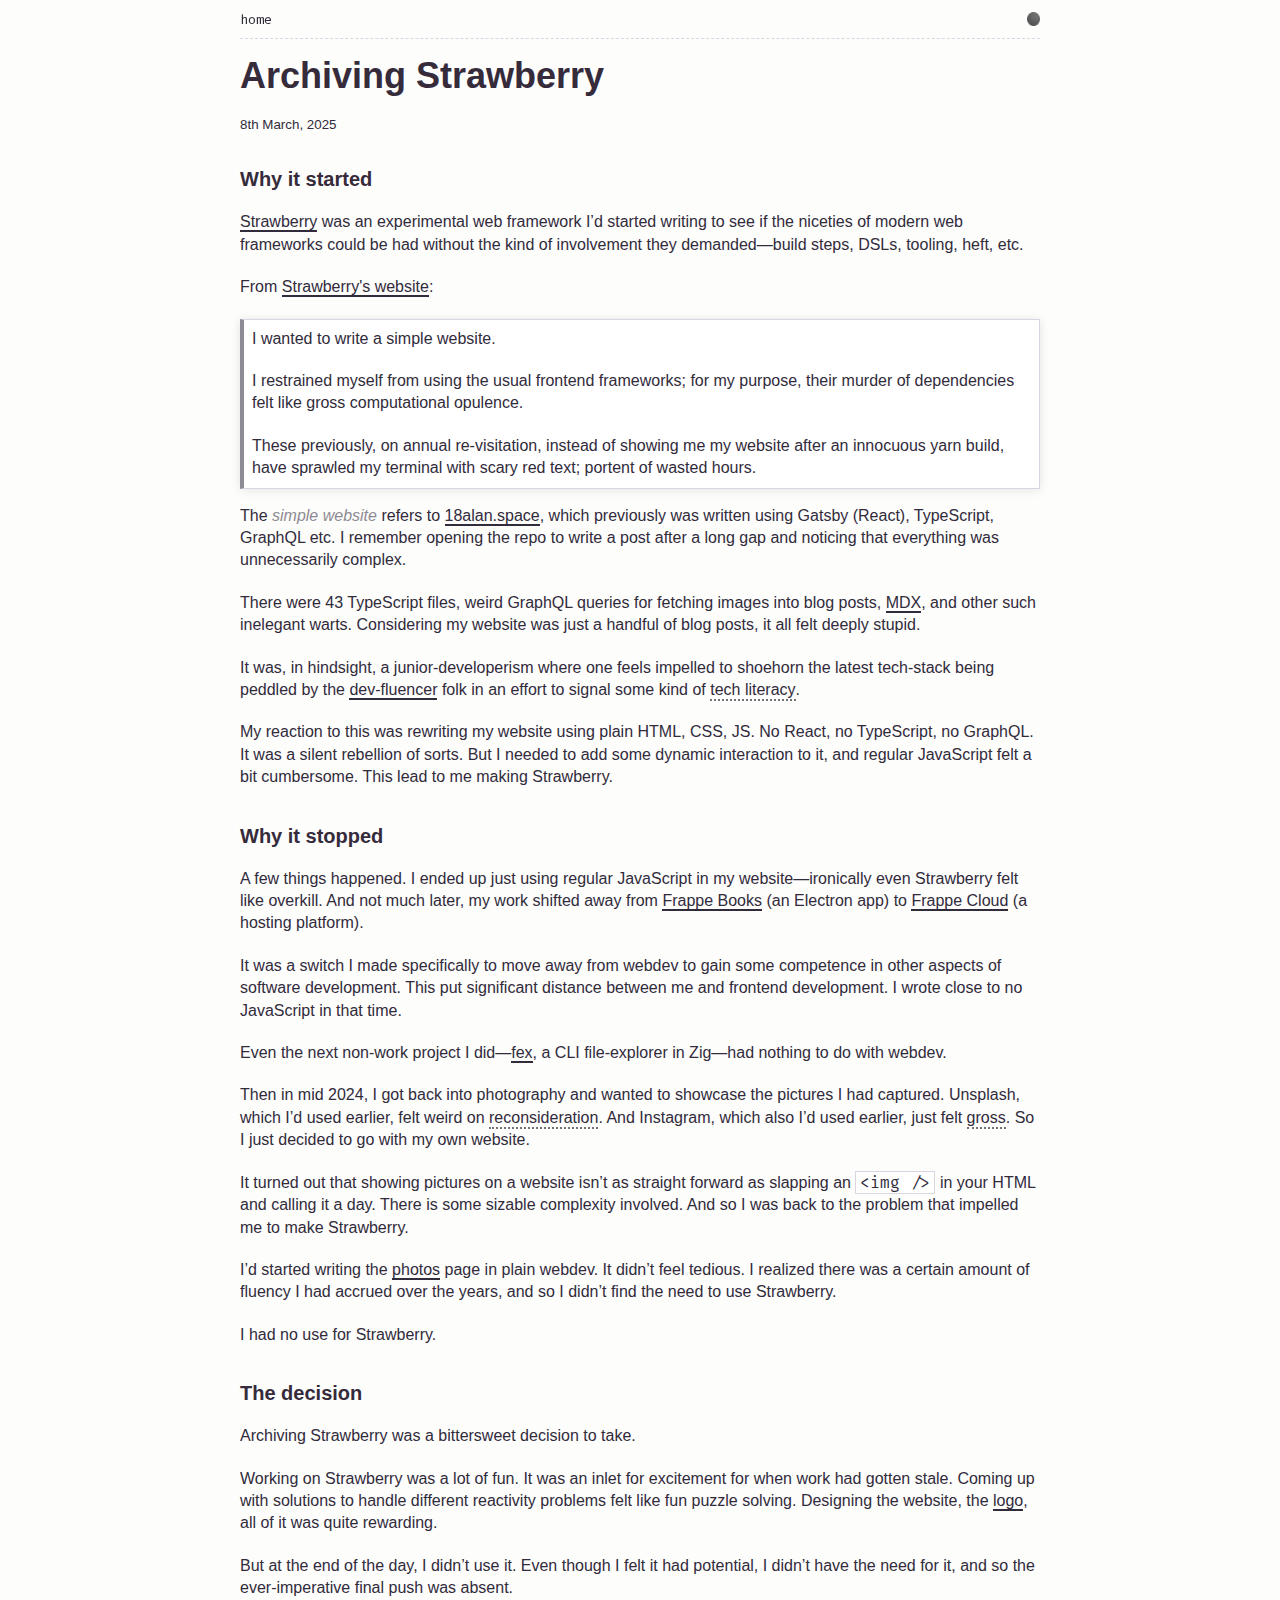
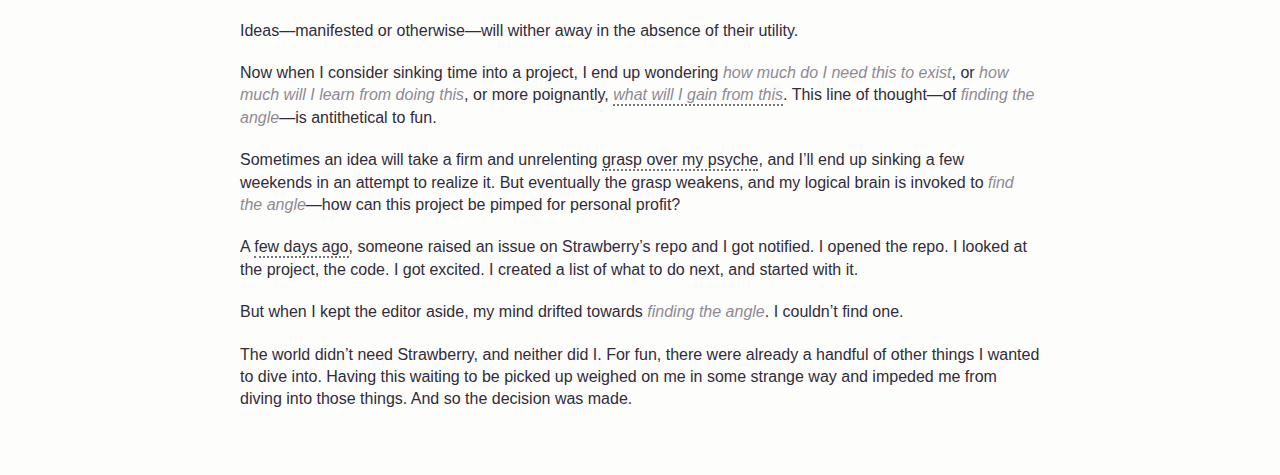
<file: posts/archiving-strawberry.html>
<!DOCTYPE html>
<html lang="en" data-theme="light">
  <head>
    <meta charset="UTF-8" />
    <meta http-equiv="X-UA-Compatible" content="IE=edge" />
    <meta name="viewport" content="width=device-width, initial-scale=1.0" />
    <meta name="theme-color" content="#1f1b22" />

    <link rel="stylesheet" href="../styles/post.css" />
    <link rel="icon" href="../assets/logo.png" type="image/x-icon" />
    <script src="../scripts/theme.js" type="text/javascript"></script>
    <script src="../scripts/posts.js"></script>

    <title>Archiving Strawberry</title>
  </head>
  <body>
    <nav id="nav">
      <a href="../">home</a>
      <button id="toggle-theme" title="Toggle theme">
        <img src="../assets/logo.png" />
      </button>
    </nav>
    <h1 id="archiving-strawberry">Archiving Strawberry</h1>
    <time datetime="2025-03-08">8th March, 2025</time>
    <h3 id="why-it-started">Why it started</h3>
    <p>
      <a href="https://github.com/18alantom/strawberry">Strawberry</a> was an
      experimental web framework I’d started writing to see if the niceties of
      modern web frameworks could be had without the kind of involvement they
      demanded—build steps, DSLs, tooling, heft, etc.
    </p>
    <p>
      From
      <a href="https://18alantom.github.io/strawberry" rel="noreferrer"
        >Strawberry's website</a
      >:
    </p>
    <blockquote>
      <p>I wanted to write a simple website.</p>
      <p>
        I restrained myself from using the usual frontend frameworks; for my
        purpose, their murder of dependencies felt like gross computational
        opulence.
      </p>
      <p>
        These previously, on annual re-visitation, instead of showing me my
        website after an innocuous yarn build, have sprawled my terminal with
        scary red text; portent of wasted hours.
      </p>
    </blockquote>
    <p>
      The <em>simple website</em> refers to
      <a href="https://18alan.space/">18alan.space</a>, which previously was
      written using Gatsby (React), TypeScript, GraphQL etc. I remember opening
      the repo to write a post after a long gap and noticing that everything was
      unnecessarily complex.
    </p>
    <p>
      There were 43 TypeScript files, weird GraphQL queries for fetching images
      into blog posts,
      <a href="https://mdxjs.com/" target="_blank" rel="noreferrer">MDX</a>, and
      other such inelegant warts. Considering my website was just a handful of
      blog posts, it all felt deeply stupid.
    </p>
    <p>
      It was, in hindsight, a junior-developerism where one feels impelled to
      shoehorn the latest tech-stack being peddled by the
      <a
        href="https://preview.redd.it/du1zibfkl04d1.jpeg?width=1080&amp;crop=smart&amp;auto=webp&amp;s=9370d1b6dfd716d6ccf685d456add5cdf7377736"
        rel="noreferrer"
        >dev-fluencer</a
      >
      folk in an effort to signal some kind of
      <button
        data-content='Another junior-developerism is announcing the initialism
        of the stack they know. For example "I know MERN stack", an assertion
        that is bolstered by use of said stack.'
      >
        tech literacy</button
      >.
    </p>
    <p>
      My reaction to this was rewriting my website using plain HTML, CSS, JS. No
      React, no TypeScript, no GraphQL. It was a silent rebellion of sorts. But
      I needed to add some dynamic interaction to it, and regular JavaScript
      felt a bit cumbersome. This lead to me making Strawberry.
    </p>
    <h3 id="why-it-stopped">Why it stopped</h3>
    <p>
      A few things happened. I ended up just using regular JavaScript in my
      website—ironically even Strawberry felt like overkill. And not much later,
      my work shifted away from
      <a href="https://github.com/frappe/books" rel="noreferrer"
        >Frappe Books</a
      >
      (an Electron app) to
      <a href="https://github.com/frappe/press" rel="noreferrer"
        >Frappe Cloud</a
      >
      (a hosting platform).
    </p>
    <p>
      It was a switch I made specifically to move away from webdev to gain some
      competence in other aspects of software development. This put significant
      distance between me and frontend development. I wrote close to no
      JavaScript in that time.
    </p>
    <p>
      Even the next non-work project I did—<a
        href="https://github.com/18alantom/fex"
        rel="noreferrer"
        >fex</a
      >, a CLI file-explorer in Zig—had nothing to do with webdev.
    </p>
    <p>
      Then in mid 2024, I got back into photography and wanted to showcase the
      pictures I had captured. Unsplash, which I’d used earlier, felt weird on
      <button
        data-content="Unsplash makes money off of royalty-free images provided
        by photographers in exchange for 'exposure'."
      >
        reconsideration</button
      >. And Instagram, which also I’d used earlier, just felt
      <button
        data-content="Instagram was less about photography and more about
        harvesting attention for profit at the expense of societal degradation."
      >
        gross</button
      >. So I just decided to go with my own website.
    </p>
    <p>
      It turned out that showing pictures on a website isn’t as straight forward
      as slapping an <code>&lt;img /&gt;</code> in your HTML and calling it a
      day. There is some sizable complexity involved. And so I was back to the
      problem that impelled me to make Strawberry.
    </p>
    <p>
      I’d started writing the
      <a href="../photos.html" target="_blank">photos</a> page in plain webdev.
      It didn’t feel tedious. I realized there was a certain amount of fluency I
      had accrued over the years, and so I didn’t find the need to use
      Strawberry.
    </p>
    <p>I had no use for Strawberry.</p>
    <h3 id="the-decision">The decision</h3>
    <p>Archiving Strawberry was a bittersweet decision to take.</p>
    <p>
      Working on Strawberry was a lot of fun. It was an inlet for excitement for
      when work had gotten stale. Coming up with solutions to handle different
      reactivity problems felt like fun puzzle solving. Designing the website,
      the
      <a
        href="https://www.pixilart.com/art/strawberry-sr27182e5bff14b"
        rel="noreferrer"
        target="_blank"
        >logo</a
      >, all of it was quite rewarding.
    </p>
    <p>
      But at the end of the day, I didn’t use it. Even though I felt it had
      potential, I didn’t have the need for it, and so the ever-imperative final
      push was absent.
    </p>
    <p>
      Ideas—manifested or otherwise—will wither away in the absence of their
      utility.
    </p>
    <p>
      Now when I consider sinking time into a project, I end up wondering
      <em>how much do I need this to exist</em>, or
      <em>how much will I learn from doing this</em>, or more poignantly,
      <button
        data-content="People who speak corporate call this “profit motive”."
      >
        <em>what will I gain from this</em></button
      >. This line of thought—of <em>finding the angle</em>—is antithetical to
      fun.
    </p>
    <p>
      Sometimes an idea will take a firm and unrelenting
      <button
        data-content="Similar to the deluge of infatuation one feels when becoming fully aware of that certain someone."
      >
        grasp over my psyche</button
      >, and I’ll end up sinking a few weekends in an attempt to realize it. But
      eventually the grasp weakens, and my logical brain is invoked to
      <em>find the angle</em>—how can this project be pimped for personal
      profit?
    </p>
    <p>
      A
      <button data-content="Nearly two years since my last commit.">
        few days ago</button
      >, someone raised an issue on Strawberry’s repo and I got notified. I
      opened the repo. I looked at the project, the code. I got excited. I
      created a list of what to do next, and started with it.
    </p>
    <p>
      But when I kept the editor aside, my mind drifted towards
      <em>finding the angle</em>. I couldn’t find one.
    </p>
    <p>
      The world didn’t need Strawberry, and neither did I. For fun, there were
      already a handful of other things I wanted to dive into. Having this
      waiting to be picked up weighed on me in some strange way and impeded me
      from diving into those things. And so the decision was made.
    </p>
  </body>
</html>
</file>
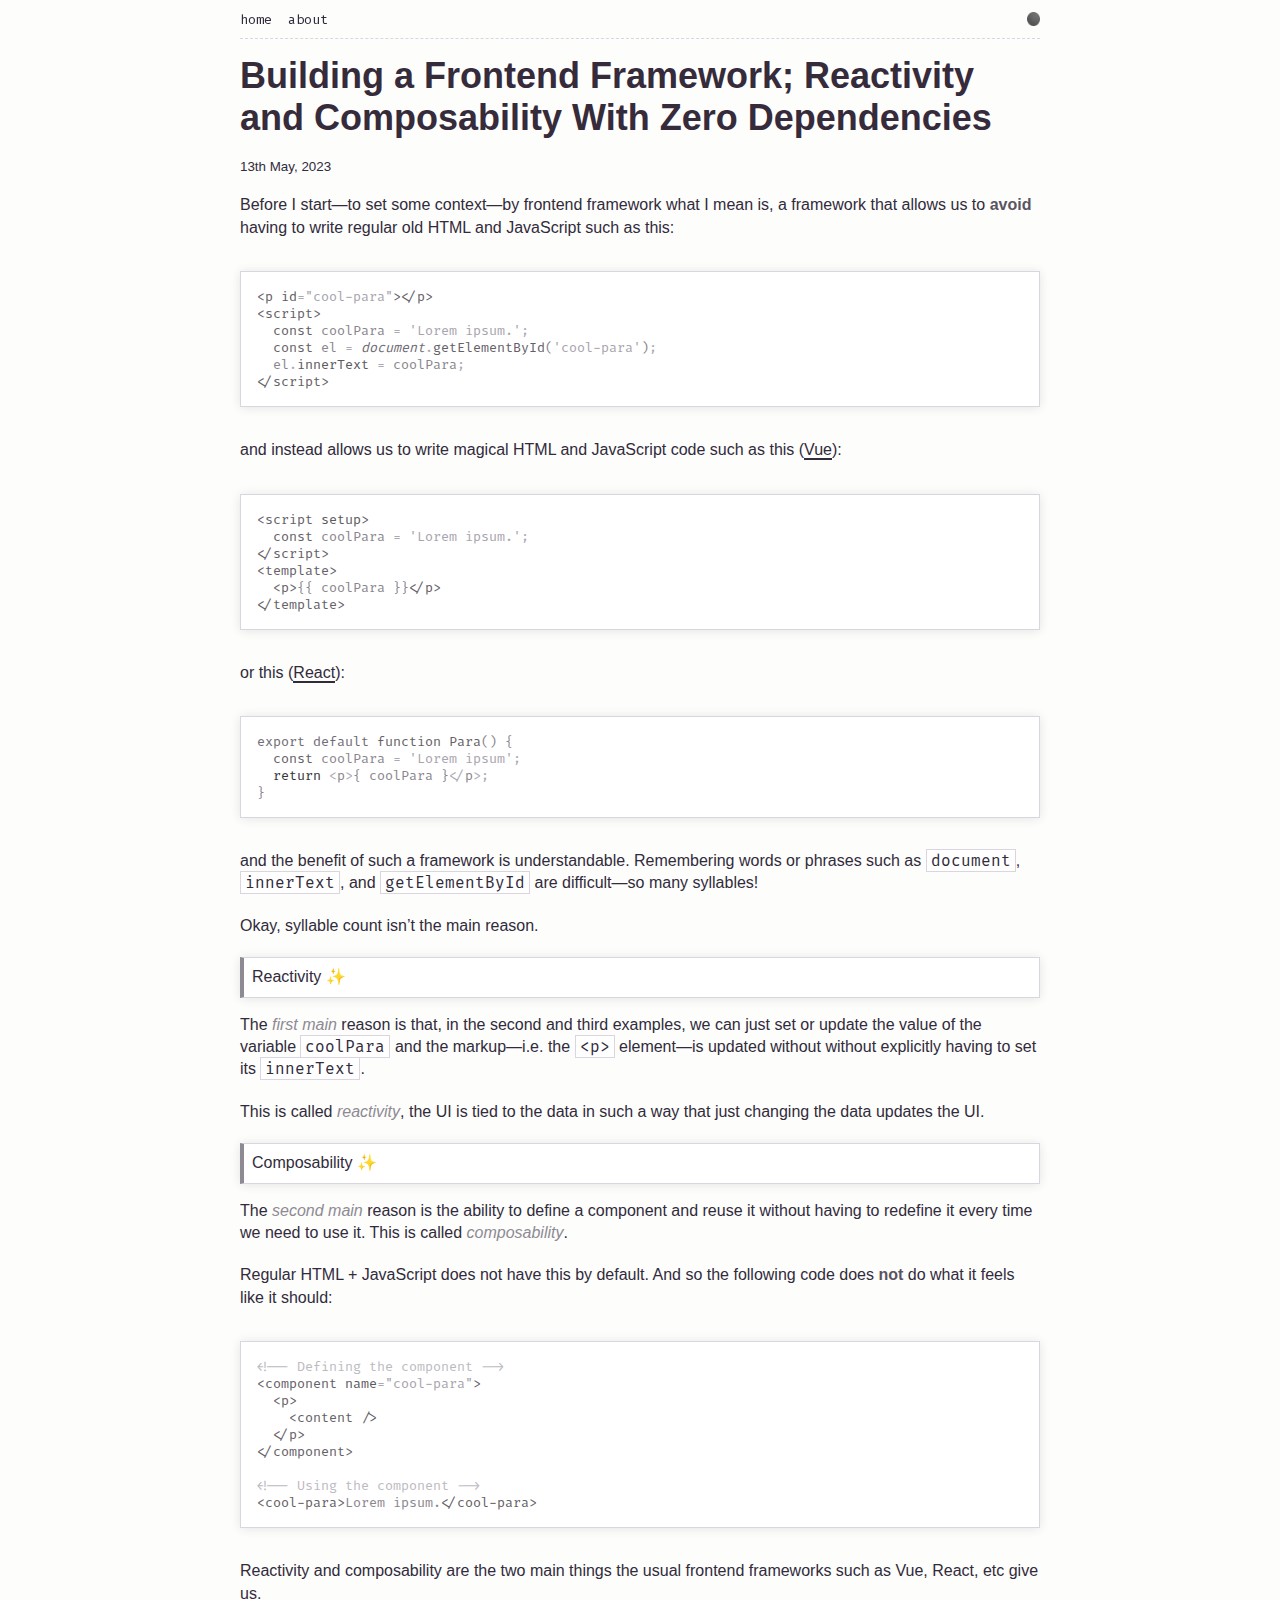
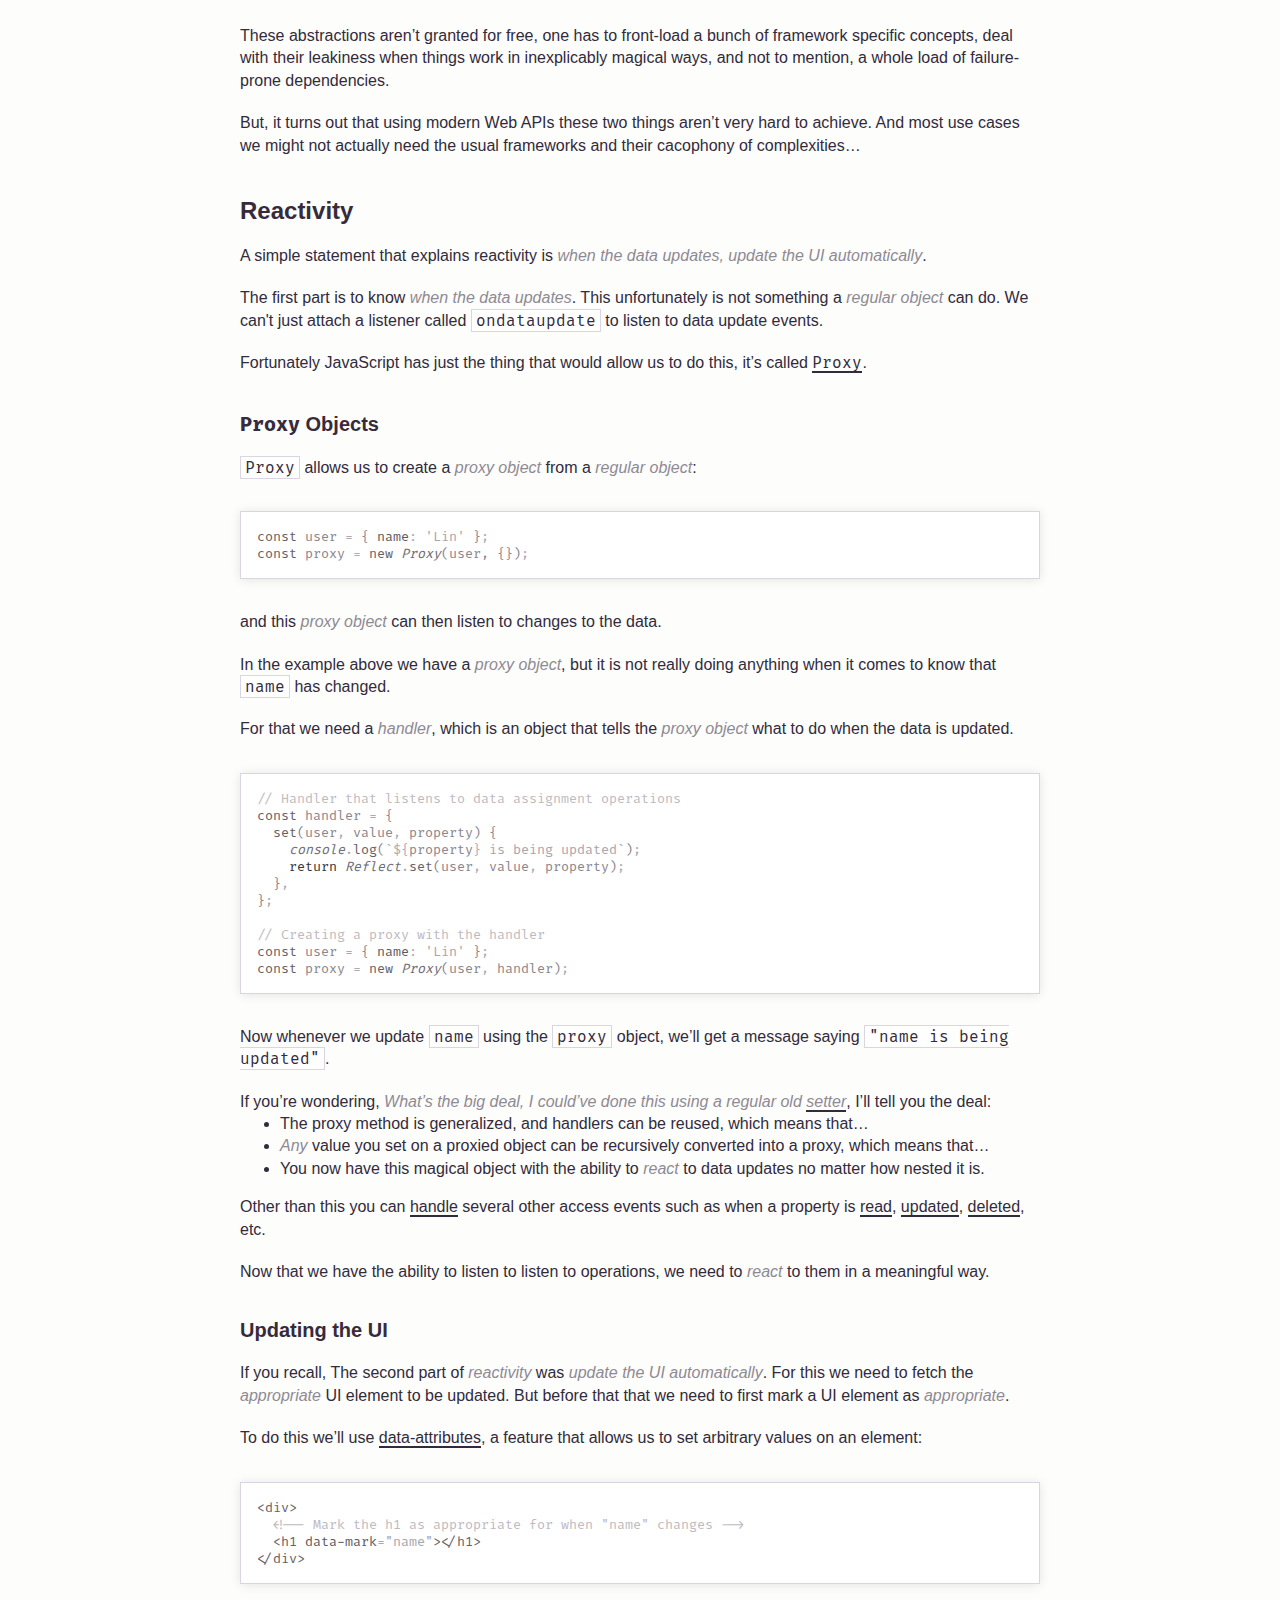
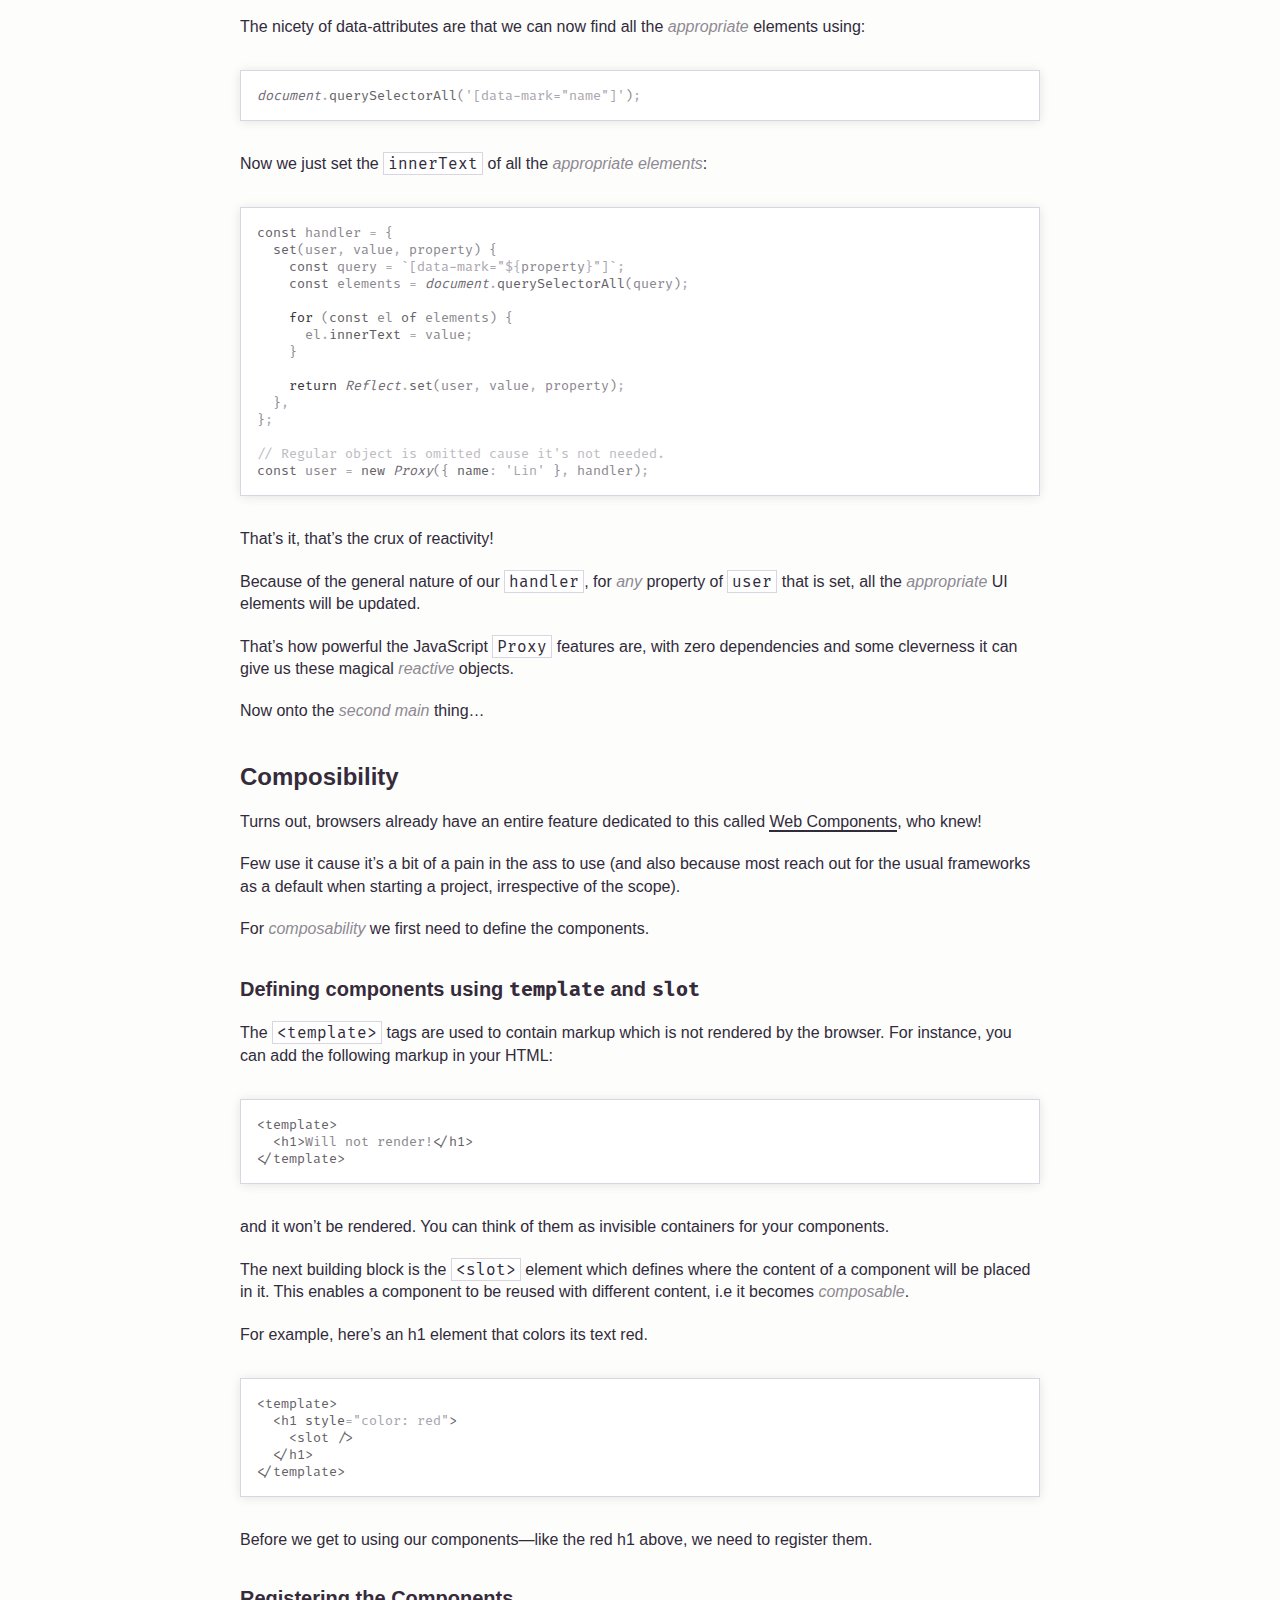
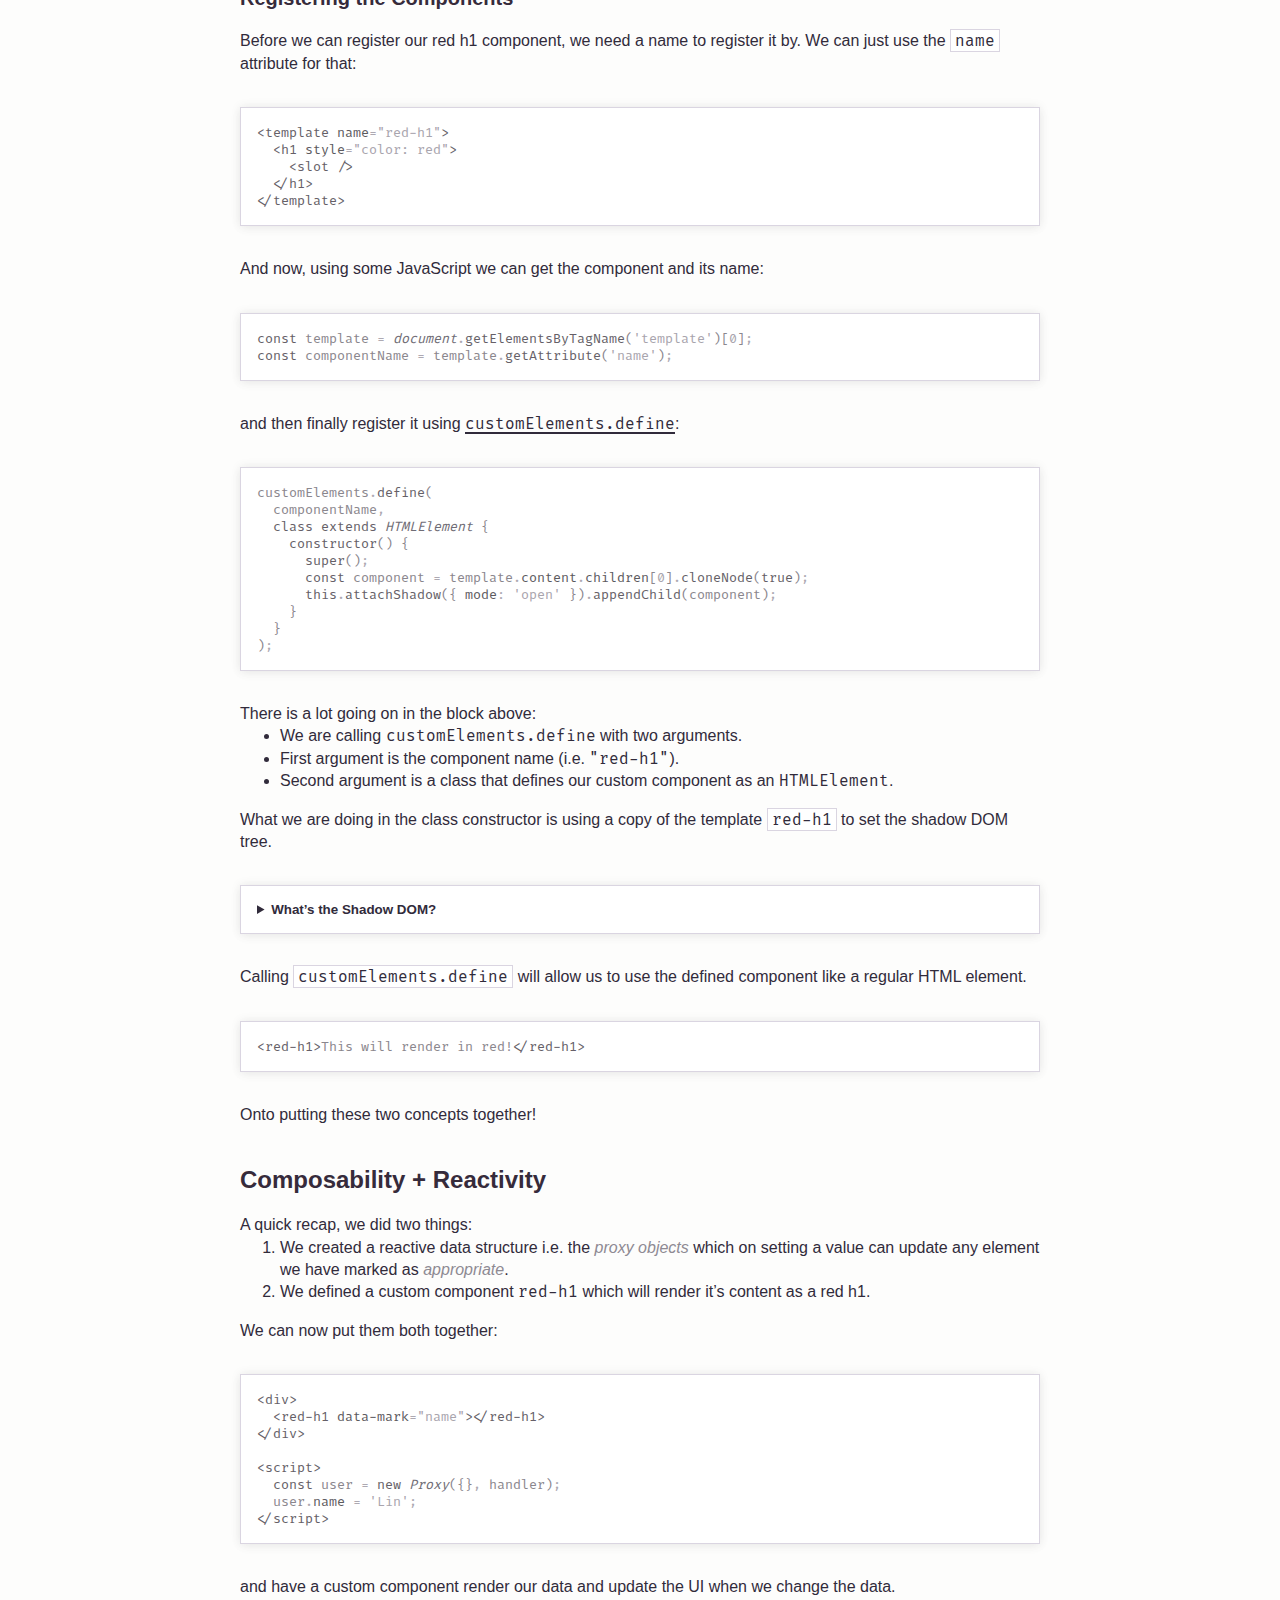
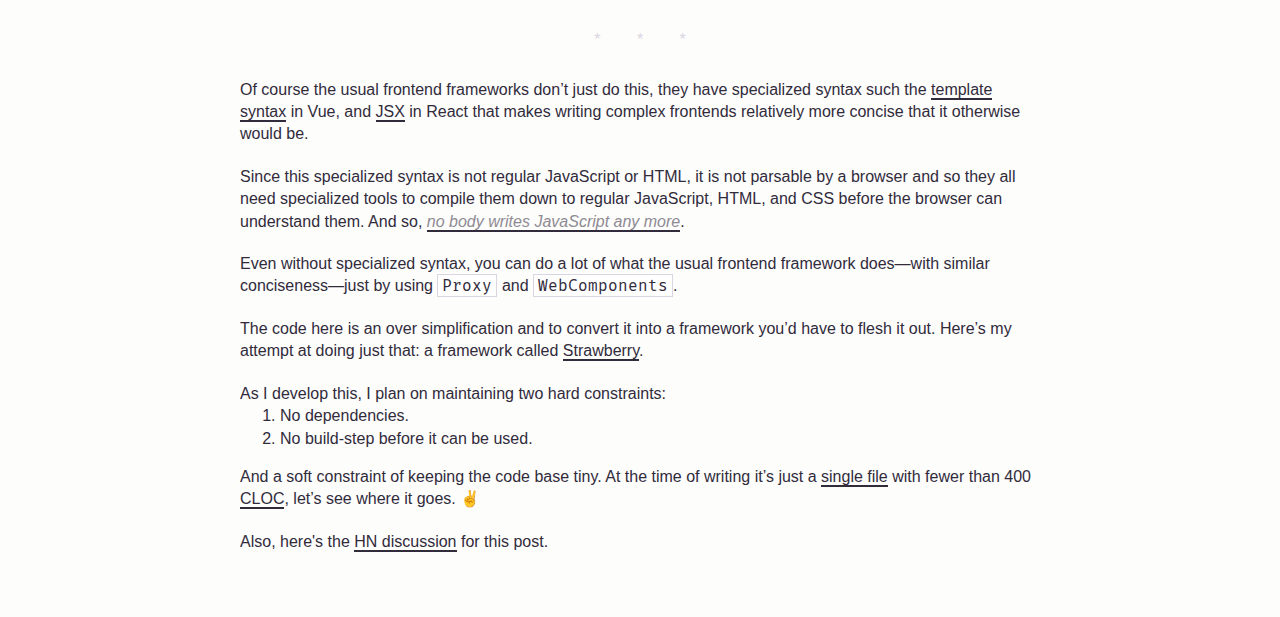
<file: posts/how-hard-is-it-to-build-a-frontend-framework.html>
<!DOCTYPE html>
<html lang="en">
  <head>
    <meta charset="UTF-8" />
    <meta http-equiv="X-UA-Compatible" content="IE=edge" />
    <meta name="viewport" content="width=device-width, initial-scale=1.0" />
    <meta name="theme-color" content="#1f1b22" />

    <link rel="stylesheet" href="../styles/post.css" />
    <link rel="stylesheet" href="../styles/highlighting.css" />
    <link rel="icon" href="../assets/logo.png" type="image/x-icon" />
    <script src="../scripts/theme.js" type="text/javascript"></script>
    <script src="../scripts/posts.js"></script>

    <title>
      Building a Frontend Framework; Reactivity and Composability With Zero
      Dependencies
    </title>
  </head>
  <body>
    <nav id="nav">
      <a href="../">home</a>
      <a href="../about.html">about</a>
      <button id="toggle-theme" title="Toggle theme">
        <img src="../assets/logo.png" />
      </button>
    </nav>
    <h1 id="how-hard-is-it-to-build-a-frontend-framework">
      Building a Frontend Framework; Reactivity and Composability With Zero
      Dependencies
    </h1>
    <time datetime="2023-05-13">13th May, 2023</time>
    <p>
      Before I start—to set some context—by frontend framework what I mean is, a
      framework that allows us to <strong>avoid</strong> having to write regular
      old HTML and JavaScript such as this:
    </p>
    <div class="sourceCode" id="cb1">
      <pre
        class="sourceCode html"
      ><code class="sourceCode html"><span id="cb1-1"><a href="#cb1-1" aria-hidden="true" tabindex="-1"></a><span class="kw">&lt;p</span> <span class="er">id</span><span class="ot">=</span><span class="st">&quot;cool-para&quot;</span><span class="kw">&gt;&lt;/p&gt;</span></span>
<span id="cb1-2"><a href="#cb1-2" aria-hidden="true" tabindex="-1"></a><span class="kw">&lt;script&gt;</span></span>
<span id="cb1-3"><a href="#cb1-3" aria-hidden="true" tabindex="-1"></a>  <span class="kw">const</span> coolPara <span class="op">=</span> <span class="st">&#39;Lorem ipsum.&#39;</span><span class="op">;</span></span>
<span id="cb1-4"><a href="#cb1-4" aria-hidden="true" tabindex="-1"></a>  <span class="kw">const</span> el <span class="op">=</span> <span class="bu">document</span><span class="op">.</span><span class="fu">getElementById</span>(<span class="st">&#39;cool-para&#39;</span>)<span class="op">;</span></span>
<span id="cb1-5"><a href="#cb1-5" aria-hidden="true" tabindex="-1"></a>  el<span class="op">.</span><span class="at">innerText</span> <span class="op">=</span> coolPara<span class="op">;</span></span>
<span id="cb1-6"><a href="#cb1-6" aria-hidden="true" tabindex="-1"></a><span class="kw">&lt;/script&gt;</span></span></code></pre>
    </div>
    <p>
      and instead allows us to write magical HTML and JavaScript code such as
      this (<a
        target="_blank"
        rel="noreferrer"
        href="https://vuejs.org/guide/scaling-up/sfc.html#introduction"
        >Vue</a
      >):
    </p>
    <div class="sourceCode" id="cb2">
      <pre
        class="sourceCode html"
      ><code class="sourceCode html"><span id="cb2-1"><a href="#cb2-1" aria-hidden="true" tabindex="-1"></a><span class="kw">&lt;script</span> <span class="er">setup</span><span class="kw">&gt;</span></span>
<span id="cb2-2"><a href="#cb2-2" aria-hidden="true" tabindex="-1"></a>  <span class="kw">const</span> coolPara <span class="op">=</span> <span class="st">&#39;Lorem ipsum.&#39;</span><span class="op">;</span></span>
<span id="cb2-3"><a href="#cb2-3" aria-hidden="true" tabindex="-1"></a><span class="kw">&lt;/script&gt;</span></span>
<span id="cb2-4"><a href="#cb2-4" aria-hidden="true" tabindex="-1"></a><span class="kw">&lt;template&gt;</span></span>
<span id="cb2-5"><a href="#cb2-5" aria-hidden="true" tabindex="-1"></a>  <span class="kw">&lt;p&gt;</span>{{ coolPara }}<span class="kw">&lt;/p&gt;</span></span>
<span id="cb2-6"><a href="#cb2-6" aria-hidden="true" tabindex="-1"></a><span class="kw">&lt;/template&gt;</span></span></code></pre>
    </div>
    <p>
      or this (<a
        target="_blank"
        rel="noreferrer"
        href="https://react.dev/learn/your-first-component#defining-a-component"
        >React</a
      >):
    </p>
    <div class="sourceCode" id="cb3">
      <pre
        class="sourceCode javascript"
      ><code class="sourceCode javascript"><span id="cb3-1"><a href="#cb3-1" aria-hidden="true" tabindex="-1"></a><span class="im">export</span> <span class="im">default</span> <span class="kw">function</span> <span class="fu">Para</span>() {</span>
<span id="cb3-2"><a href="#cb3-2" aria-hidden="true" tabindex="-1"></a>  <span class="kw">const</span> coolPara <span class="op">=</span> <span class="st">&#39;Lorem ipsum&#39;</span><span class="op">;</span></span>
<span id="cb3-3"><a href="#cb3-3" aria-hidden="true" tabindex="-1"></a>  <span class="cf">return</span> <span class="op">&lt;</span>p<span class="op">&gt;</span>{ coolPara }<span class="op">&lt;/</span>p<span class="op">&gt;;</span></span>
<span id="cb3-4"><a href="#cb3-4" aria-hidden="true" tabindex="-1"></a>}</span></code></pre>
    </div>
    <p>
      and the benefit of such a framework is understandable. Remembering words
      or phrases such as <code>document</code>, <code>innerText</code>, and
      <code>getElementById</code> are difficult—so many syllables!
    </p>
    <p>Okay, syllable count isn’t the main reason.</p>
    <blockquote>
      <p>Reactivity ✨</p>
    </blockquote>
    <p>
      The <em>first main</em> reason is that, in the second and third examples,
      we can just set or update the value of the variable
      <code>coolPara</code> and the markup—i.e. the <code>&lt;p&gt;</code>
      element—is updated without without explicitly having to set its
      <code>innerText</code>.
    </p>
    <p>
      This is called <em>reactivity</em>, the UI is tied to the data in such a
      way that just changing the data updates the UI.
    </p>
    <blockquote>
      <p>Composability ✨</p>
    </blockquote>
    <p>
      The <em>second main</em> reason is the ability to define a component and
      reuse it without having to redefine it every time we need to use it. This
      is called <em>composability</em>.
    </p>
    <p>
      Regular HTML + JavaScript does not have this by default. And so the
      following code does <strong>not</strong> do what it feels like it should:
    </p>
    <div class="sourceCode" id="cb4">
      <pre
        class="sourceCode html"
      ><code class="sourceCode html"><span id="cb4-1"><a href="#cb4-1" aria-hidden="true" tabindex="-1"></a><span class="co">&lt;!-- Defining the component --&gt;</span></span>
<span id="cb4-2"><a href="#cb4-2" aria-hidden="true" tabindex="-1"></a><span class="kw">&lt;component</span> <span class="er">name</span><span class="ot">=</span><span class="st">&quot;cool-para&quot;</span><span class="kw">&gt;</span></span>
<span id="cb4-3"><a href="#cb4-3" aria-hidden="true" tabindex="-1"></a>  <span class="kw">&lt;p&gt;</span></span>
<span id="cb4-4"><a href="#cb4-4" aria-hidden="true" tabindex="-1"></a>    <span class="kw">&lt;content</span> <span class="kw">/&gt;</span></span>
<span id="cb4-5"><a href="#cb4-5" aria-hidden="true" tabindex="-1"></a>  <span class="kw">&lt;/p&gt;</span></span>
<span id="cb4-6"><a href="#cb4-6" aria-hidden="true" tabindex="-1"></a><span class="kw">&lt;/component&gt;</span></span>
<span id="cb4-7"><a href="#cb4-7" aria-hidden="true" tabindex="-1"></a></span>
<span id="cb4-8"><a href="#cb4-8" aria-hidden="true" tabindex="-1"></a><span class="co">&lt;!-- Using the component --&gt;</span></span>
<span id="cb4-9"><a href="#cb4-9" aria-hidden="true" tabindex="-1"></a><span class="kw">&lt;cool-para&gt;</span>Lorem ipsum.<span class="kw">&lt;/cool-para&gt;</span></span></code></pre>
    </div>
    <p>
      Reactivity and composability are the two main things the usual frontend
      frameworks such as Vue, React, etc give us.
    </p>
    <p>
      These abstractions aren’t granted for free, one has to front-load a bunch
      of framework specific concepts, deal with their leakiness when things work
      in inexplicably magical ways, and not to mention, a whole load of
      failure-prone dependencies.
    </p>
    <p>
      But, it turns out that using modern Web APIs these two things aren’t very
      hard to achieve. And most use cases we might not actually need the usual
      frameworks and their cacophony of complexities…
    </p>
    <h2 id="reactivity">Reactivity</h2>
    <p>
      A simple statement that explains reactivity is
      <em>when the data updates, update the UI automatically</em>.
    </p>
    <p>
      The first part is to know <em>when the data updates</em>. This
      unfortunately is not something a <em>regular object</em> can do. We can't
      just attach a listener called <code>ondataupdate</code> to listen to data
      update events.
    </p>
    <p>
      Fortunately JavaScript has just the thing that would allow us to do this,
      it’s called
      <a
        target="_blank"
        rel="noreferrer"
        href="https://developer.mozilla.org/en-US/docs/Web/JavaScript/Reference/Global_Objects/Proxy"
        ><code>Proxy</code></a
      >.
    </p>
    <h3 id="proxy-objects"><code>Proxy</code> Objects</h3>
    <p>
      <code>Proxy</code> allows us to create a <em>proxy object</em> from a
      <em>regular object</em>:
    </p>
    <div class="sourceCode" id="cb5">
      <pre
        class="sourceCode javascript"
      ><code class="sourceCode javascript"><span id="cb5-1"><a href="#cb5-1" aria-hidden="true" tabindex="-1"></a><span class="kw">const</span> user <span class="op">=</span> { <span class="dt">name</span><span class="op">:</span> <span class="st">&#39;Lin&#39;</span> }<span class="op">;</span></span>
<span id="cb5-2"><a href="#cb5-2" aria-hidden="true" tabindex="-1"></a><span class="kw">const</span> proxy <span class="op">=</span> <span class="kw">new</span> <span class="bu">Proxy</span>(user, {})<span class="op">;</span></span></code></pre>
    </div>
    <p>
      and this <em>proxy object</em> can then listen to changes to the data.
    </p>
    <p>
      In the example above we have a <em>proxy object</em>, but it is not really
      doing anything when it comes to know that <code>name</code> has changed.
    </p>
    <p>
      For that we need a <em>handler</em>, which is an object that tells the
      <em>proxy object</em> what to do when the data is updated.
    </p>
    <div class="sourceCode" id="cb6">
      <pre
        class="sourceCode javascript"
      ><code class="sourceCode javascript"><span id="cb6-1"><a href="#cb6-1" aria-hidden="true" tabindex="-1"></a><span class="co">// Handler that listens to data assignment operations</span></span>
<span id="cb6-2"><a href="#cb6-2" aria-hidden="true" tabindex="-1"></a><span class="kw">const</span> handler <span class="op">=</span> {</span>
<span id="cb6-3"><a href="#cb6-3" aria-hidden="true" tabindex="-1"></a>  <span class="kw">set</span>(user<span class="op">,</span> value<span class="op">,</span> property) {</span>
<span id="cb6-4"><a href="#cb6-4" aria-hidden="true" tabindex="-1"></a>    <span class="bu">console</span><span class="op">.</span><span class="fu">log</span>(<span class="vs">`</span><span class="sc">${</span>property<span class="sc">}</span><span class="vs"> is being updated`</span>)<span class="op">;</span></span>
<span id="cb6-5"><a href="#cb6-5" aria-hidden="true" tabindex="-1"></a>    <span class="cf">return</span> <span class="bu">Reflect</span><span class="op">.</span><span class="fu">set</span>(user<span class="op">,</span> value<span class="op">,</span> property)<span class="op">;</span></span>
<span id="cb6-6"><a href="#cb6-6" aria-hidden="true" tabindex="-1"></a>  }<span class="op">,</span></span>
<span id="cb6-7"><a href="#cb6-7" aria-hidden="true" tabindex="-1"></a>}<span class="op">;</span></span>
<span id="cb6-8"><a href="#cb6-8" aria-hidden="true" tabindex="-1"></a></span>
<span id="cb6-9"><a href="#cb6-9" aria-hidden="true" tabindex="-1"></a><span class="co">// Creating a proxy with the handler</span></span>
<span id="cb6-10"><a href="#cb6-10" aria-hidden="true" tabindex="-1"></a><span class="kw">const</span> user <span class="op">=</span> { <span class="dt">name</span><span class="op">:</span> <span class="st">&#39;Lin&#39;</span> }<span class="op">;</span></span>
<span id="cb6-11"><a href="#cb6-11" aria-hidden="true" tabindex="-1"></a><span class="kw">const</span> proxy <span class="op">=</span> <span class="kw">new</span> <span class="bu">Proxy</span>(user<span class="op">,</span> handler)<span class="op">;</span></span></code></pre>
    </div>
    <p>
      Now whenever we update <code>name</code> using the <code>proxy</code>
      object, we’ll get a message saying
      <code>"name is being updated"</code>.
    </p>
    <p>
      If you’re wondering,
      <em
        >What’s the big deal, I could’ve done this using a regular old
        <a
          target="_blank"
          rel="noreferrer"
          href="https://developer.mozilla.org/en-US/docs/Web/JavaScript/Reference/Functions/set"
          >setter</a
        ></em
      >, I’ll tell you the deal:
    </p>
    <ul>
      <li>
        The proxy method is generalized, and handlers can be reused, which means
        that…
      </li>
      <li>
        <em>Any</em> value you set on a proxied object can be recursively
        converted into a proxy, which means that…
      </li>
      <li>
        You now have this magical object with the ability to <em>react</em> to
        data updates no matter how nested it is.
      </li>
    </ul>
    <p>
      Other than this you can
      <a
        target="_blank"
        rel="noreferrer"
        href="https://developer.mozilla.org/en-US/docs/Web/JavaScript/Reference/Global_Objects/Proxy/Proxy#handler_functions"
        >handle</a
      >
      several other access events such as when a property is
      <a
        target="_blank"
        rel="noreferrer"
        href="https://developer.mozilla.org/en-US/docs/Web/JavaScript/Reference/Global_Objects/Proxy/Proxy/get"
        >read</a
      >,
      <a
        target="_blank"
        rel="noreferrer"
        href="https://developer.mozilla.org/en-US/docs/Web/JavaScript/Reference/Global_Objects/Proxy/Proxy/set"
        >updated</a
      >,
      <a
        target="_blank"
        rel="noreferrer"
        href="https://developer.mozilla.org/en-US/docs/Web/JavaScript/Reference/Global_Objects/Proxy/Proxy/deleteProperty"
        >deleted</a
      >, etc.
    </p>
    <p>
      Now that we have the ability to listen to listen to operations, we need to
      <em>react</em> to them in a meaningful way.
    </p>
    <h3 id="updating-the-ui">Updating the UI</h3>
    <p>
      If you recall, The second part of <em>reactivity</em> was
      <em>update the UI automatically</em>. For this we need to fetch the
      <em>appropriate</em> UI element to be updated. But before that that we
      need to first mark a UI element as <em>appropriate</em>.
    </p>
    <p>
      To do this we’ll use
      <a
        target="_blank"
        rel="noreferrer"
        href="https://developer.mozilla.org/en-US/docs/Learn/HTML/Howto/Use_data_attributes"
        >data-attributes</a
      >, a feature that allows us to set arbitrary values on an element:
    </p>
    <div class="sourceCode" id="cb7">
      <pre
        class="sourceCode html"
      ><code class="sourceCode html"><span id="cb7-1"><a href="#cb7-1" aria-hidden="true" tabindex="-1"></a><span class="kw">&lt;div&gt;</span></span>
<span id="cb7-2"><a href="#cb7-2" aria-hidden="true" tabindex="-1"></a>  <span class="co">&lt;!-- Mark the h1 as appropriate for when &quot;name&quot; changes --&gt;</span></span>
<span id="cb7-3"><a href="#cb7-3" aria-hidden="true" tabindex="-1"></a>  <span class="kw">&lt;h1</span> <span class="er">data-mark</span><span class="ot">=</span><span class="st">&quot;name&quot;</span><span class="kw">&gt;&lt;/h1&gt;</span></span>
<span id="cb7-4"><a href="#cb7-4" aria-hidden="true" tabindex="-1"></a><span class="kw">&lt;/div&gt;</span></span></code></pre>
    </div>
    <p>
      The nicety of data-attributes are that we can now find all the
      <em>appropriate</em> elements using:
    </p>
    <div class="sourceCode" id="cb8">
      <pre
        class="sourceCode javascript"
      ><code class="sourceCode javascript"><span id="cb8-1"><a href="#cb8-1" aria-hidden="true" tabindex="-1"></a><span class="bu">document</span><span class="op">.</span><span class="fu">querySelectorAll</span>(<span class="st">&#39;[data-mark=&quot;name&quot;]&#39;</span>)<span class="op">;</span></span></code></pre>
    </div>
    <p>
      Now we just set the <code>innerText</code> of all the
      <em>appropriate elements</em>:
    </p>
    <div class="sourceCode" id="cb9">
      <pre
        class="sourceCode javascript"
      ><code class="sourceCode javascript"><span id="cb9-1"><a href="#cb9-1" aria-hidden="true" tabindex="-1"></a><span class="kw">const</span> handler <span class="op">=</span> {</span>
<span id="cb9-2"><a href="#cb9-2" aria-hidden="true" tabindex="-1"></a>  <span class="kw">set</span>(user<span class="op">,</span> value<span class="op">,</span> property) {</span>
<span id="cb9-3"><a href="#cb9-3" aria-hidden="true" tabindex="-1"></a>    <span class="kw">const</span> query <span class="op">=</span> <span class="vs">`[data-mark=&quot;</span><span class="sc">${</span>property<span class="sc">}</span><span class="vs">&quot;]`</span><span class="op">;</span></span>
<span id="cb9-4"><a href="#cb9-4" aria-hidden="true" tabindex="-1"></a>    <span class="kw">const</span> elements <span class="op">=</span> <span class="bu">document</span><span class="op">.</span><span class="fu">querySelectorAll</span>(query)<span class="op">;</span></span>
<span id="cb9-5"><a href="#cb9-5" aria-hidden="true" tabindex="-1"></a></span>
<span id="cb9-6"><a href="#cb9-6" aria-hidden="true" tabindex="-1"></a>    <span class="cf">for</span> (<span class="kw">const</span> el <span class="kw">of</span> elements) {</span>
<span id="cb9-7"><a href="#cb9-7" aria-hidden="true" tabindex="-1"></a>      el<span class="op">.</span><span class="at">innerText</span> <span class="op">=</span> value<span class="op">;</span></span>
<span id="cb9-8"><a href="#cb9-8" aria-hidden="true" tabindex="-1"></a>    }</span>
<span id="cb9-9"><a href="#cb9-9" aria-hidden="true" tabindex="-1"></a></span>
<span id="cb9-10"><a href="#cb9-10" aria-hidden="true" tabindex="-1"></a>    <span class="cf">return</span> <span class="bu">Reflect</span><span class="op">.</span><span class="fu">set</span>(user<span class="op">,</span> value<span class="op">,</span> property)<span class="op">;</span></span>
<span id="cb9-11"><a href="#cb9-11" aria-hidden="true" tabindex="-1"></a>  }<span class="op">,</span></span>
<span id="cb9-12"><a href="#cb9-12" aria-hidden="true" tabindex="-1"></a>}<span class="op">;</span></span>
<span id="cb9-13"><a href="#cb9-13" aria-hidden="true" tabindex="-1"></a></span>
<span id="cb9-14"><a href="#cb9-14" aria-hidden="true" tabindex="-1"></a><span class="co">// Regular object is omitted cause it&#39;s not needed.</span></span>
<span id="cb9-15"><a href="#cb9-15" aria-hidden="true" tabindex="-1"></a><span class="kw">const</span> user <span class="op">=</span> <span class="kw">new</span> <span class="bu">Proxy</span>({ <span class="dt">name</span><span class="op">:</span> <span class="st">&#39;Lin&#39;</span> }<span class="op">,</span> handler)<span class="op">;</span></span></code></pre>
    </div>
    <p>That’s it, that’s the crux of reactivity!</p>
    <p>
      Because of the general nature of our <code>handler</code>, for
      <em>any</em> property of <code>user</code> that is set, all the
      <em>appropriate</em> UI elements will be updated.
    </p>
    <p>
      That’s how powerful the JavaScript <code>Proxy</code> features are, with
      zero dependencies and some cleverness it can give us these magical
      <em>reactive</em> objects.
    </p>
    <p>Now onto the <em>second main</em> thing…</p>
    <h2 id="composibility">Composibility</h2>
    <p>
      Turns out, browsers already have an entire feature dedicated to this
      called
      <a
        target="_blank"
        rel="noreferrer"
        href="https://developer.mozilla.org/en-US/docs/Web/Web_Components"
        >Web Components</a
      >, who knew!
    </p>
    <p>
      Few use it cause it’s a bit of a pain in the ass to use (and also because
      most reach out for the usual frameworks as a default when starting a
      project, irrespective of the scope).
    </p>
    <p>For <em>composability</em> we first need to define the components.</p>
    <h3 id="defining-components-using-template-and-slot">
      Defining components using <code>template</code> and <code>slot</code>
    </h3>
    <p>
      The <code>&lt;template&gt;</code> tags are used to contain markup which is
      not rendered by the browser. For instance, you can add the following
      markup in your HTML:
    </p>
    <div class="sourceCode" id="cb10">
      <pre
        class="sourceCode html"
      ><code class="sourceCode html"><span id="cb10-1"><a href="#cb10-1" aria-hidden="true" tabindex="-1"></a><span class="kw">&lt;template&gt;</span></span>
<span id="cb10-2"><a href="#cb10-2" aria-hidden="true" tabindex="-1"></a>  <span class="kw">&lt;h1&gt;</span>Will not render!<span class="kw">&lt;/h1&gt;</span></span>
<span id="cb10-3"><a href="#cb10-3" aria-hidden="true" tabindex="-1"></a><span class="kw">&lt;/template&gt;</span></span></code></pre>
    </div>
    <p>
      and it won’t be rendered. You can think of them as invisible containers
      for your components.
    </p>
    <p>
      The next building block is the <code>&lt;slot&gt;</code> element which
      defines where the content of a component will be placed in it. This
      enables a component to be reused with different content, i.e it becomes
      <em>composable</em>.
    </p>
    <p>For example, here’s an h1 element that colors its text red.</p>
    <div class="sourceCode" id="cb11">
      <pre
        class="sourceCode html"
      ><code class="sourceCode html"><span id="cb11-1"><a href="#cb11-1" aria-hidden="true" tabindex="-1"></a><span class="kw">&lt;template&gt;</span></span>
<span id="cb11-2"><a href="#cb11-2" aria-hidden="true" tabindex="-1"></a>  <span class="kw">&lt;h1</span> <span class="er">style</span><span class="ot">=</span><span class="st">&quot;color: red&quot;</span><span class="kw">&gt;</span></span>
<span id="cb11-3"><a href="#cb11-3" aria-hidden="true" tabindex="-1"></a>    <span class="kw">&lt;slot</span> <span class="kw">/&gt;</span></span>
<span id="cb11-4"><a href="#cb11-4" aria-hidden="true" tabindex="-1"></a>  <span class="kw">&lt;/h1&gt;</span></span>
<span id="cb11-5"><a href="#cb11-5" aria-hidden="true" tabindex="-1"></a><span class="kw">&lt;/template&gt;</span></span></code></pre>
    </div>
    <p>
      Before we get to using our components—like the red h1 above, we need to
      register them.
    </p>
    <h3 id="registering-the-components">Registering the Components</h3>
    <p>
      Before we can register our red h1 component, we need a name to register it
      by. We can just use the <code>name</code> attribute for that:
    </p>
    <div class="sourceCode" id="cb12">
      <pre
        class="sourceCode html"
      ><code class="sourceCode html"><span id="cb12-1"><a href="#cb12-1" aria-hidden="true" tabindex="-1"></a><span class="kw">&lt;template</span> <span class="er">name</span><span class="ot">=</span><span class="st">&quot;red-h1&quot;</span><span class="kw">&gt;</span></span>
<span id="cb12-2"><a href="#cb12-2" aria-hidden="true" tabindex="-1"></a>  <span class="kw">&lt;h1</span> <span class="er">style</span><span class="ot">=</span><span class="st">&quot;color: red&quot;</span><span class="kw">&gt;</span></span>
<span id="cb12-3"><a href="#cb12-3" aria-hidden="true" tabindex="-1"></a>    <span class="kw">&lt;slot</span> <span class="kw">/&gt;</span></span>
<span id="cb12-4"><a href="#cb12-4" aria-hidden="true" tabindex="-1"></a>  <span class="kw">&lt;/h1&gt;</span></span>
<span id="cb12-5"><a href="#cb12-5" aria-hidden="true" tabindex="-1"></a><span class="kw">&lt;/template&gt;</span></span></code></pre>
    </div>
    <p>And now, using some JavaScript we can get the component and its name:</p>
    <div class="sourceCode" id="cb13">
      <pre
        class="sourceCode javascript"
      ><code class="sourceCode javascript"><span id="cb13-1"><a href="#cb13-1" aria-hidden="true" tabindex="-1"></a><span class="kw">const</span> template <span class="op">=</span> <span class="bu">document</span><span class="op">.</span><span class="fu">getElementsByTagName</span>(<span class="st">&#39;template&#39;</span>)[<span class="dv">0</span>]<span class="op">;</span></span>
<span id="cb13-2"><a href="#cb13-2" aria-hidden="true" tabindex="-1"></a><span class="kw">const</span> componentName <span class="op">=</span> template<span class="op">.</span><span class="fu">getAttribute</span>(<span class="st">&#39;name&#39;</span>)<span class="op">;</span></span></code></pre>
    </div>
    <p>
      and then finally register it using
      <a
        target="_blank"
        rel="noreferrer"
        href="https://developer.mozilla.org/en-US/docs/Web/API/CustomElementRegistry/define"
        ><code>customElements.define</code></a
      >:
    </p>
    <div class="sourceCode" id="cb14">
      <pre
        class="sourceCode javascript"
      ><code class="sourceCode javascript"><span id="cb14-1"><a href="#cb14-1" aria-hidden="true" tabindex="-1"></a>customElements<span class="op">.</span><span class="fu">define</span>(</span>
<span id="cb14-2"><a href="#cb14-2" aria-hidden="true" tabindex="-1"></a>  componentName<span class="op">,</span></span>
<span id="cb14-3"><a href="#cb14-3" aria-hidden="true" tabindex="-1"></a>  <span class="kw">class</span> <span class="kw">extends</span> <span class="bu">HTMLElement</span> {</span>
<span id="cb14-4"><a href="#cb14-4" aria-hidden="true" tabindex="-1"></a>    <span class="fu">constructor</span>() {</span>
<span id="cb14-5"><a href="#cb14-5" aria-hidden="true" tabindex="-1"></a>      <span class="kw">super</span>()<span class="op">;</span></span>
<span id="cb14-6"><a href="#cb14-6" aria-hidden="true" tabindex="-1"></a>      <span class="kw">const</span> component <span class="op">=</span> template<span class="op">.</span><span class="at">content</span><span class="op">.</span><span class="at">children</span>[<span class="dv">0</span>]<span class="op">.</span><span class="fu">cloneNode</span>(<span class="kw">true</span>)<span class="op">;</span></span>
<span id="cb14-7"><a href="#cb14-7" aria-hidden="true" tabindex="-1"></a>      <span class="kw">this</span><span class="op">.</span><span class="fu">attachShadow</span>({ <span class="dt">mode</span><span class="op">:</span> <span class="st">&#39;open&#39;</span> })<span class="op">.</span><span class="fu">appendChild</span>(component)<span class="op">;</span></span>
<span id="cb14-8"><a href="#cb14-8" aria-hidden="true" tabindex="-1"></a>    }</span>
<span id="cb14-9"><a href="#cb14-9" aria-hidden="true" tabindex="-1"></a>  }</span>
<span id="cb14-10"><a href="#cb14-10" aria-hidden="true" tabindex="-1"></a>)<span class="op">;</span></span></code></pre>
    </div>
    <p>There is a lot going on in the block above:</p>
    <ul>
      <li>
        We are calling <code>customElements.define</code> with two arguments.
      </li>
      <li>
        First argument is the component name (i.e. <code>"red-h1"</code>).
      </li>
      <li>
        Second argument is a class that defines our custom component as an
        <code>HTMLElement</code>.
      </li>
    </ul>
    <p>
      What we are doing in the class constructor is using a copy of the template
      <code>red-h1</code> to set the shadow DOM tree.
    </p>
    <details>
      <summary>What’s the Shadow DOM?</summary>
      <p>
        The shadow DOM is what sets the styling of a several default elements
        such as a
        <a
          target="_blank"
          rel="noreferrer"
          href="https://developer.mozilla.org/en-US/docs/Web/HTML/Element/input/range"
          >range input</a
        >, or a
        <a
          target="_blank"
          rel="noreferrer"
          href="https://developer.mozilla.org/en-US/docs/Web/HTML/Element/video"
          >video element</a
        >.
      </p>
      <p>
        The shadow DOM of an element is hidden by default which is why we can’t
        see it in the dev console, but here’re we’re setting the
        <code>mode</code> to <code>'open'</code>.
      </p>
      <p>
        This allows us to inspect element and see that the red colored h1 is
        attached to the
        <a
          target="_blank"
          rel="noreferrer"
          href="https://developer.mozilla.org/en-US/docs/Web/API/ShadowRoot"
          ><code>#shadow-root</code></a
        >.
      </p>
    </details>
    <p>
      Calling <code>customElements.define</code> will allow us to use the
      defined component like a regular HTML element.
    </p>
    <div class="sourceCode" id="cb15">
      <pre
        class="sourceCode html"
      ><code class="sourceCode html"><span id="cb15-1"><a href="#cb15-1" aria-hidden="true" tabindex="-1"></a><span class="kw">&lt;red-h1&gt;</span>This will render in red!<span class="kw">&lt;/red-h1&gt;</span></span></code></pre>
    </div>
    <p>Onto putting these two concepts together!</p>
    <h2 id="composability-reactivity">Composability + Reactivity</h2>
    <p>A quick recap, we did two things:</p>
    <ol type="1">
      <li>
        We created a reactive data structure i.e. the <em>proxy objects</em>
        which on setting a value can update any element we have marked as
        <em>appropriate</em>.
      </li>
      <li>
        We defined a custom component <code>red-h1</code> which will render it’s
        content as a red h1.
      </li>
    </ol>
    <p>We can now put them both together:</p>
    <div class="sourceCode" id="cb16">
      <pre
        class="sourceCode html"
      ><code class="sourceCode html"><span id="cb16-1"><a href="#cb16-1" aria-hidden="true" tabindex="-1"></a><span class="kw">&lt;div&gt;</span></span>
<span id="cb16-2"><a href="#cb16-2" aria-hidden="true" tabindex="-1"></a>  <span class="kw">&lt;red-h1</span> <span class="er">data-mark</span><span class="ot">=</span><span class="st">&quot;name&quot;</span><span class="kw">&gt;&lt;/red-h1&gt;</span></span>
<span id="cb16-3"><a href="#cb16-3" aria-hidden="true" tabindex="-1"></a><span class="kw">&lt;/div&gt;</span></span>
<span id="cb16-4"><a href="#cb16-4" aria-hidden="true" tabindex="-1"></a></span>
<span id="cb16-5"><a href="#cb16-5" aria-hidden="true" tabindex="-1"></a><span class="kw">&lt;script&gt;</span></span>
<span id="cb16-6"><a href="#cb16-6" aria-hidden="true" tabindex="-1"></a>  <span class="kw">const</span> user <span class="op">=</span> <span class="kw">new</span> <span class="bu">Proxy</span>({}<span class="op">,</span> handler)<span class="op">;</span></span>
<span id="cb16-7"><a href="#cb16-7" aria-hidden="true" tabindex="-1"></a>  user<span class="op">.</span><span class="at">name</span> <span class="op">=</span> <span class="st">&#39;Lin&#39;</span><span class="op">;</span></span>
<span id="cb16-8"><a href="#cb16-8" aria-hidden="true" tabindex="-1"></a><span class="kw">&lt;/script&gt;</span></span></code></pre>
    </div>
    <p>
      and have a custom component render our data and update the UI when we
      change the data.
    </p>
    <hr />
    <p>
      Of course the usual frontend frameworks don’t just do this, they have
      specialized syntax such the
      <a
        target="_blank"
        rel="noreferrer"
        href="https://vuejs.org/guide/essentials/template-syntax.html"
        >template syntax</a
      >
      in Vue, and
      <a
        target="_blank"
        rel="noreferrer"
        href="https://react.dev/learn/writing-markup-with-jsx"
        >JSX</a
      >
      in React that makes writing complex frontends relatively more concise that
      it otherwise would be.
    </p>
    <p>
      Since this specialized syntax is not regular JavaScript or HTML, it is not
      parsable by a browser and so they all need specialized tools to compile
      them down to regular JavaScript, HTML, and CSS before the browser can
      understand them. And so,
      <em
        ><a
          target="_blank"
          rel="noreferrer"
          href="https://fly.io/blog/js-ecosystem-delightfully-wierd#nobody-writes-javascript-any-more"
          >no body writes JavaScript any more</a
        ></em
      >.
    </p>
    <p>
      Even without specialized syntax, you can do a lot of what the usual
      frontend framework does—with similar conciseness—just by using
      <code>Proxy</code> and <code>WebComponents</code>.
    </p>
    <p>
      The code here is an over simplification and to convert it into a framework
      you’d have to flesh it out. Here’s my attempt at doing just that: a
      framework called
      <a target="_blank" rel="noreferrer" href="https://18alan.space/strawberry"
        >Strawberry</a
      >.
    </p>
    <p>As I develop this, I plan on maintaining two hard constraints:</p>
    <ol type="1">
      <li>No dependencies.</li>
      <li>No build-step before it can be used.</li>
    </ol>
    <p>
      And a soft constraint of keeping the code base tiny. At the time of
      writing it’s just a
      <a
        target="_blank"
        rel="noreferrer"
        href="https://github.com/18alantom/strawberry/blob/52cc4e3c88924d112559d0547c533c1fafa61140/index.ts"
        >single file</a
      >
      with fewer than 400
      <a
        target="_blank"
        rel="noreferrer"
        href="https://github.com/AlDanial/cloc"
        >CLOC</a
      >, let’s see where it goes. ✌️
    </p>
    <p>
      Also, here's the
      <a
        target="_blank"
        rel="noreferrer"
        href="https://news.ycombinator.com/item?id=35937464"
        >HN discussion</a
      >
      for this post.
    </p>
  </body>
</html>
</file>
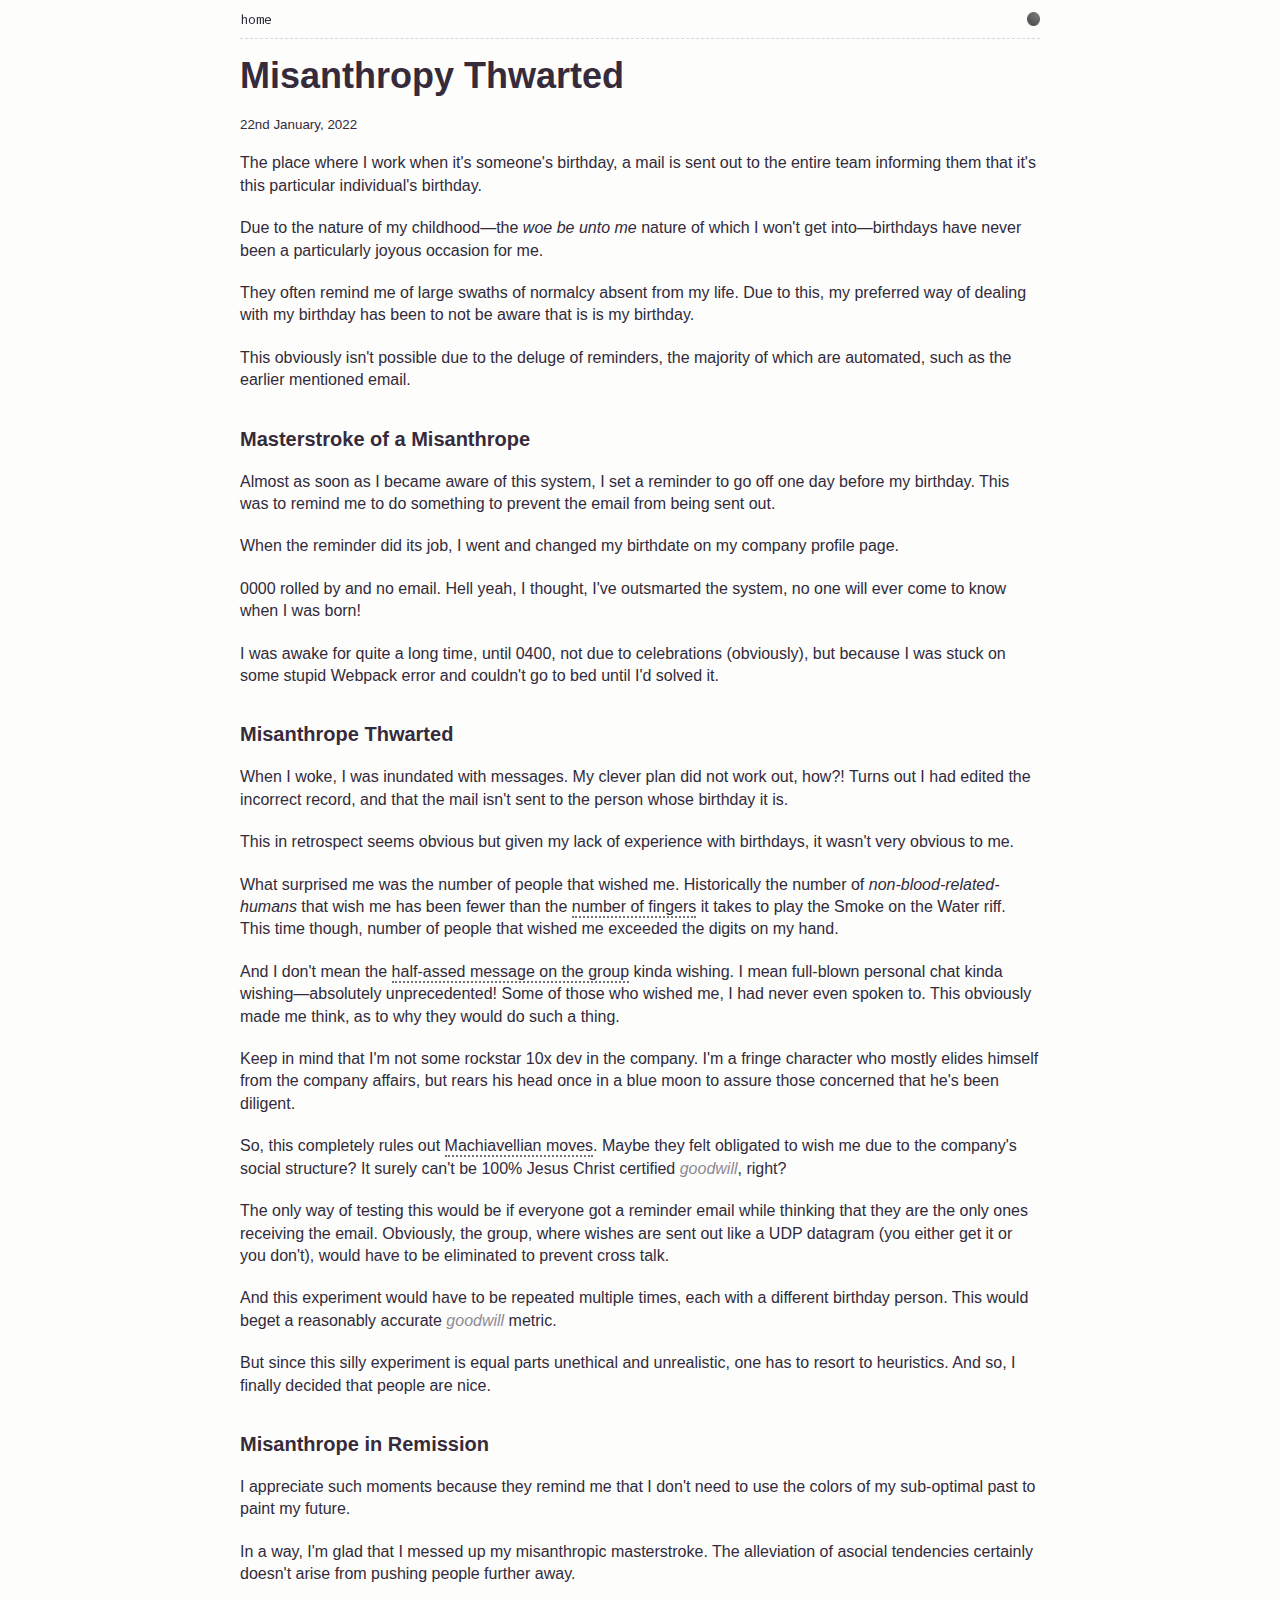
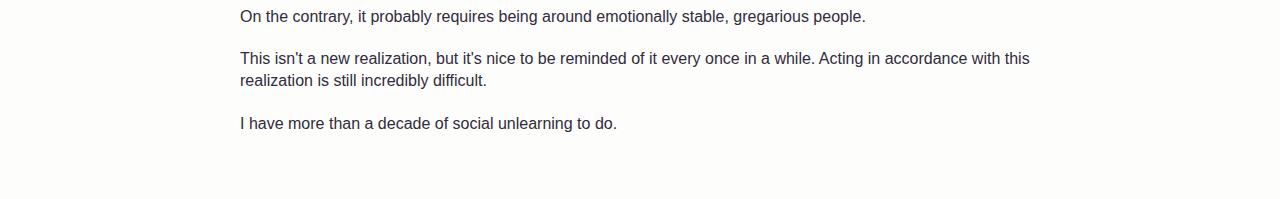
<file: posts/misanthropy-thwarted.html>
<!DOCTYPE html>
<html lang="en" data-theme="light">
  <head>
    <meta charset="UTF-8" />
    <meta http-equiv="X-UA-Compatible" content="IE=edge" />
    <meta name="viewport" content="width=device-width, initial-scale=1.0" />
    <meta name="theme-color" content="#1f1b22" />

    <link rel="stylesheet" href="../styles/post.css" />
    <link rel="icon" href="../assets/logo.png" type="image/x-icon" />
    <script src="../scripts/theme.js" type="text/javascript"></script>
    <title>Misanthropy Thwarted</title>
  </head>
  <body>
    <nav id="nav">
      <a href="../">home</a>
      <button id="toggle-theme" title="Toggle theme">
        <img src="../assets/logo.png" />
      </button>
    </nav>
    <h1>Misanthropy Thwarted</h1>
    <time datetime="2022-01-22">22nd January, 2022</time>

    <p>
      The place where I work when it's someone's birthday, a mail is sent out to
      the entire team informing them that it's this particular individual's
      birthday.
    </p>
    <p>
      Due to the nature of my childhood—the <i>woe be unto me</i> nature of
      which I won't get into—birthdays have never been a particularly joyous
      occasion for me.
    </p>
    <p>
      They often remind me of large swaths of normalcy absent from my life. Due
      to this, my preferred way of dealing with my birthday has been to not be
      aware that is is my birthday.
    </p>
    <p>
      This obviously isn't possible due to the deluge of reminders, the majority
      of which are automated, such as the earlier mentioned email.
    </p>

    <h3 id="masterstroke-of-a-misanthrope">Masterstroke of a Misanthrope</h3>
    <p>
      Almost as soon as I became aware of this system, I set a reminder to go
      off one day before my birthday. This was to remind me to do something to
      prevent the email from being sent out.
    </p>
    <p>
      When the reminder did its job, I went and changed my birthdate on my
      company profile page.
    </p>
    <p>
      0000 rolled by and no email. Hell yeah, I thought, I've outsmarted the
      system, no one will ever come to know when I was born!
    </p>
    <p>
      I was awake for quite a long time, until 0400, not due to celebrations
      (obviously), but because I was stuck on some stupid Webpack error and
      couldn't go to bed until I'd solved it.
    </p>

    <h3 id="misanthrope-thwarted">Misanthrope Thwarted</h3>
    <p>
      When I woke, I was inundated with messages. My clever plan did not work
      out, how?! Turns out I had edited the incorrect record, and that the mail
      isn't sent to the person whose birthday it is.
    </p>
    <p>
      This in retrospect seems obvious but given my lack of experience with
      birthdays, it wasn't very obvious to me.
    </p>
    <p>
      What surprised me was the number of people that wished me. Historically
      the number of <i>non-blood-related-humans</i> that wish me has been fewer
      than the
      <button
        data-content="No, I won't bother you with the actual number. I resort to
obscure relative units for a reason."
      >
        number of fingers
      </button>
      it takes to play the Smoke on the Water riff. This time though, number of
      people that wished me exceeded the digits on my hand.
    </p>

    <p>
      And I don't mean the
      <button
        data-content="This has always felt so incredibly
trite. A form a cheap social signalling, like 'Guys, I've wished this person, I
did my part'. Relatives wish me on family groups I'm absent from, and in
response my mother thanks them for the wishes in a way that implies that I
thanked them even though I was neither aware of the wishing nor the thanking.
Wtf kind of buffoonery is this? It's as if they're NPCs performing a routine. I
mean if you want to wish me, just wish me it's not like you don't have my
number."
      >
        half-assed message on the group
      </button>
      kinda wishing. I mean full-blown personal chat kinda wishing—absolutely
      unprecedented! Some of those who wished me, I had never even spoken to.
      This obviously made me think, as to why they would do such a thing.
    </p>

    <p>
      Keep in mind that I'm not some rockstar 10x dev in the company. I'm a
      fringe character who mostly elides himself from the company affairs, but
      rears his head once in a blue moon to assure those concerned that he's
      been diligent.
    </p>
    <p>
      So, this completely rules out
      <button
        data-content="Due to earlier mentioned
childhood, on experiencing positive social interactions, my mind always pitches
into cynical negatives. It starts peeling away at the layers of the interactions
(human comms can be analogized very nicely with the layered nature of computer
networks) and finding twisted explanations. This, I've surmised, is an erstwhile
social defence mechanism that of late just gets in the way. Nowadays I've to
exert considerable will to prevent that line of thought."
      >
        Machiavellian moves</button
      >. Maybe they felt obligated to wish me due to the company's social
      structure? It surely can't be 100% Jesus Christ certified
      <em>goodwill</em>, right?
    </p>

    <p>
      The only way of testing this would be if everyone got a reminder email
      while thinking that they are the only ones receiving the email. Obviously,
      the group, where wishes are sent out like a UDP datagram (you either get
      it or you don't), would have to be eliminated to prevent cross talk.
    </p>
    <p>
      And this experiment would have to be repeated multiple times, each with a
      different birthday person. This would beget a reasonably accurate
      <em>goodwill</em> metric.
    </p>
    <p>
      But since this silly experiment is equal parts unethical and unrealistic,
      one has to resort to heuristics. And so, I finally decided that people are
      nice.
    </p>

    <h3 id="misanthrope-in-remission">Misanthrope in Remission</h3>
    <p>
      I appreciate such moments because they remind me that I don't need to use
      the colors of my sub-optimal past to paint my future.
    </p>
    <p>
      In a way, I'm glad that I messed up my misanthropic masterstroke. The
      alleviation of asocial tendencies certainly doesn't arise from pushing
      people further away.
    </p>
    <p>
      On the contrary, it probably requires being around emotionally stable,
      gregarious people.
    </p>
    <p>
      This isn't a new realization, but it's nice to be reminded of it every
      once in a while. Acting in accordance with this realization is still
      incredibly difficult.
    </p>
    <p>I have more than a decade of social unlearning to do.</p>
  </body>
</html>
</file>
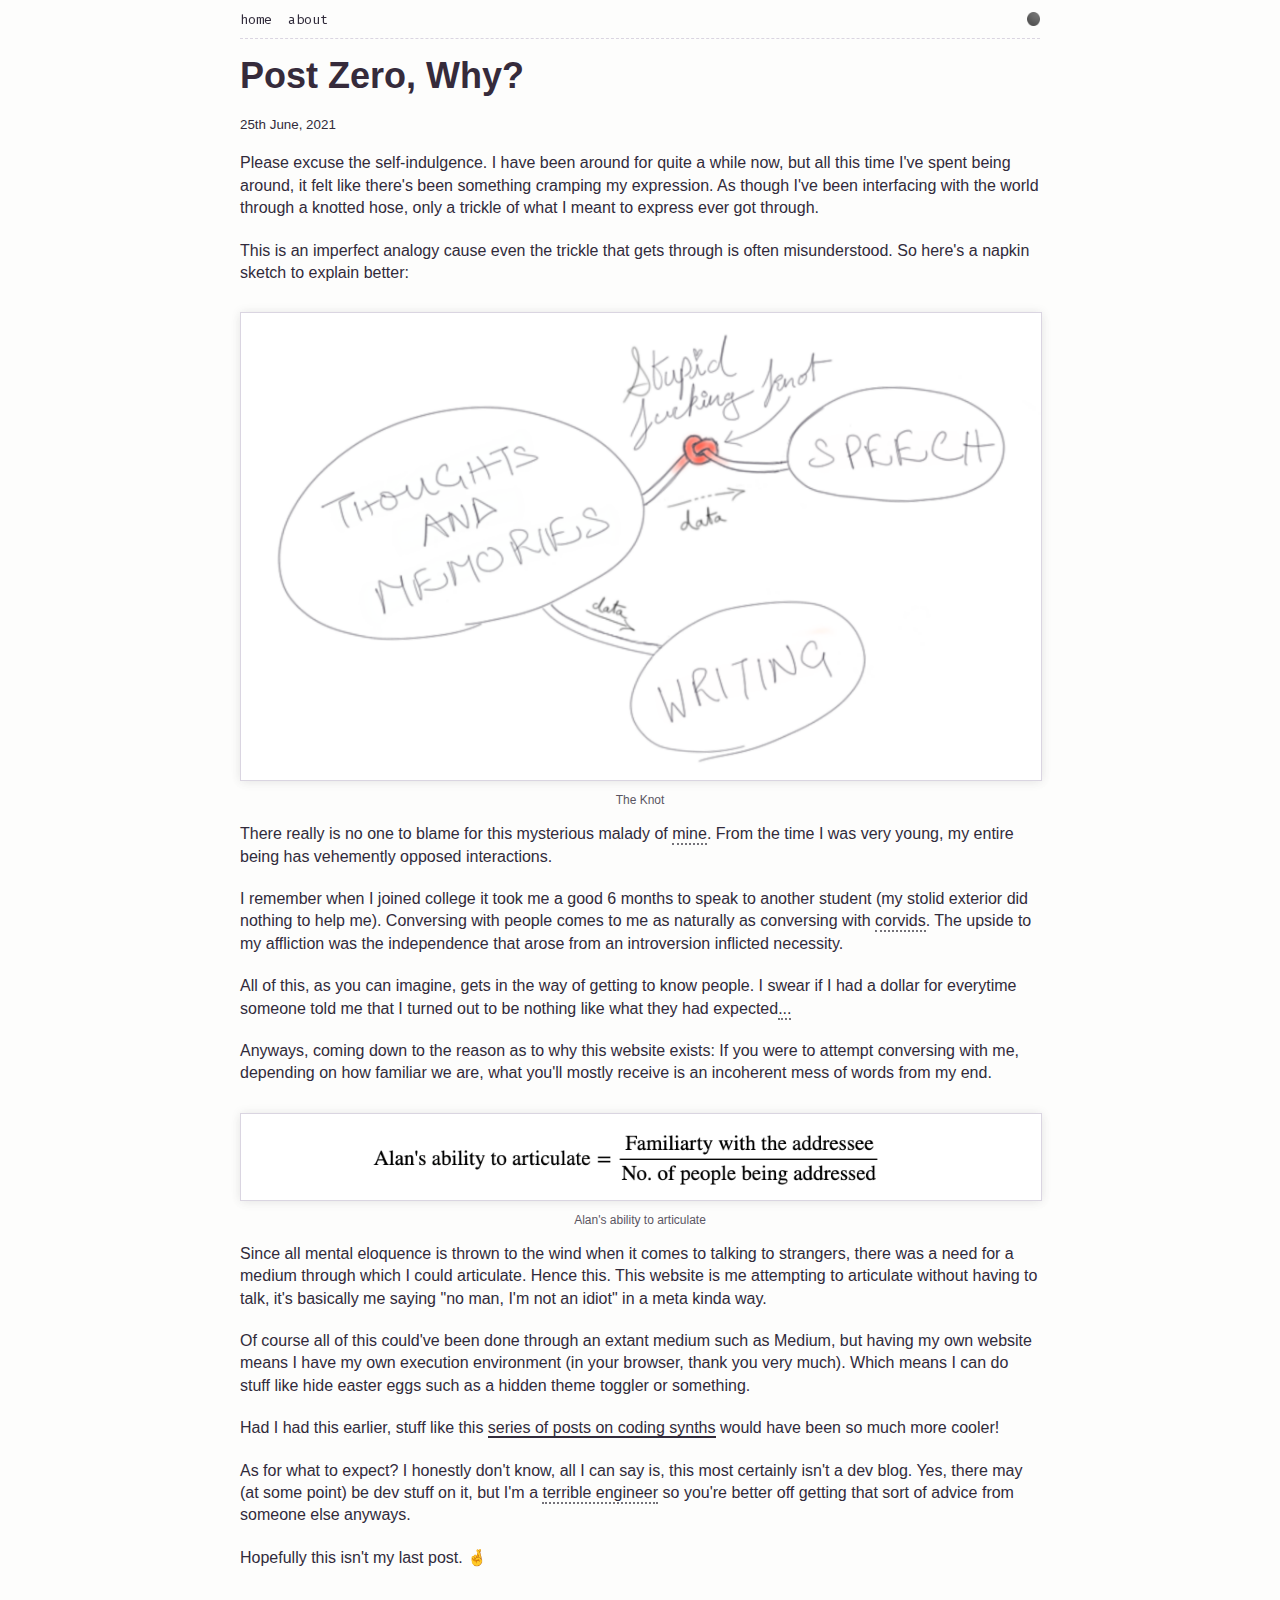
<file: posts/post-zero-why.html>
<!DOCTYPE html>
<html lang="en">
  <head>
    <meta charset="UTF-8" />
    <meta http-equiv="X-UA-Compatible" content="IE=edge" />
    <meta name="viewport" content="width=device-width, initial-scale=1.0" />
    <meta name="theme-color" content="#1f1b22" />

    <link rel="stylesheet" href="../styles/post.css" />
    <link rel="icon" href="../assets/logo.png" type="image/x-icon" />
    <script src="../scripts/theme.js" type="text/javascript"></script>
    <title>Post Zero, Why?</title>
  </head>
  <body>
    <nav id="nav">
      <a href="../">home</a>
      <a href="../about.html">about</a>
      <button id="toggle-theme" title="Toggle theme">
        <img src="../assets/logo.png" />
      </button>
    </nav>
    <h1>Post Zero, Why?</h1>
    <time datetime="2021-06-25">25th June, 2021</time>

    <p>
      Please excuse the self-indulgence. I have been around for quite a while
      now, but all this time I've spent being around, it felt like there's been
      something cramping my expression. As though I've been interfacing with the
      world through a knotted hose, only a trickle of what I meant to express
      ever got through.
    </p>

    <p>
      This is an imperfect analogy cause even the trickle that gets through is
      often misunderstood. So here's a napkin sketch to explain better:
    </p>

    <img
      alt="Stupid fucking knot that cramps my expression."
      src="./images/stupid_knot.png"
    />
    <figcaption>The Knot</figcaption>

    <p>
      There really is no one to blame for this mysterious malady of
      <button
        data-content="I was told that I ran into a wall when I was half the
height of a Stratocaster. I have no recollection of this. Perhaps that wall had
something to do with it."
      >
        mine</button
      >. From the time I was very young, my entire being has vehemently opposed
      interactions.
    </p>

    <p>
      I remember when I joined college it took me a good 6 months to speak to
      another student (my stolid exterior did nothing to help me). Conversing
      with people comes to me as naturally as conversing with
      <button
        data-content="Atleast I
know they like shelled peanuts. Wtf do people like? Complements? Attention? Who
knows? Would've been easier if I could just hand them candy or
something."
      >
        corvids</button
      >. The upside to my affliction was the independence that arose from an
      introversion inflicted necessity.
    </p>

    <p>
      All of this, as you can imagine, gets in the way of getting to know
      people. I swear if I had a dollar for everytime someone told me that I
      turned out to be nothing like what they had expected<button
        data-content="I'd have three
dollars."
      >
        ...
      </button>
    </p>

    <p>
      Anyways, coming down to the reason as to why this website exists: If you
      were to attempt conversing with me, depending on how familiar we are, what
      you'll mostly receive is an incoherent mess of words from my end.
    </p>

    <img alt="Alan's ability to articulate" src="./images/articulation.png" />
    <figcaption>Alan's ability to articulate</figcaption>

    <p>
      Since all mental eloquence is thrown to the wind when it comes to talking
      to strangers, there was a need for a medium through which I could
      articulate. Hence this. This website is me attempting to articulate
      without having to talk, it's basically me saying "no man, I'm not an
      idiot" in a meta kinda way.
    </p>

    <p>
      Of course all of this could've been done through an extant medium such as
      Medium, but having my own website means I have my own execution
      environment (in your browser, thank you very much). Which means I can do
      stuff like hide easter eggs such as a hidden theme toggler or something.
    </p>

    <p>
      Had I had this earlier, stuff like this
      <a
        href="https://python.plainenglish.io/making-a-synth-with-python-oscillators-2cb8e68e9c3b"
        >series of posts on coding synths</a
      >
      would have been so much more cooler!
    </p>

    <p>
      As for what to expect? I honestly don't know, all I can say is, this most
      certainly isn't a dev blog. Yes, there may (at some point) be dev stuff on
      it, but I'm a
      <button
        data-content="Kind people at my current work place I say this
in jest, I'm an awesome engineer."
      >
        terrible engineer
      </button>
      so you're better off getting that sort of advice from someone else
      anyways.
    </p>

    <p>Hopefully this isn't my last post. 🤞</p>
  </body>
</html>
</file>
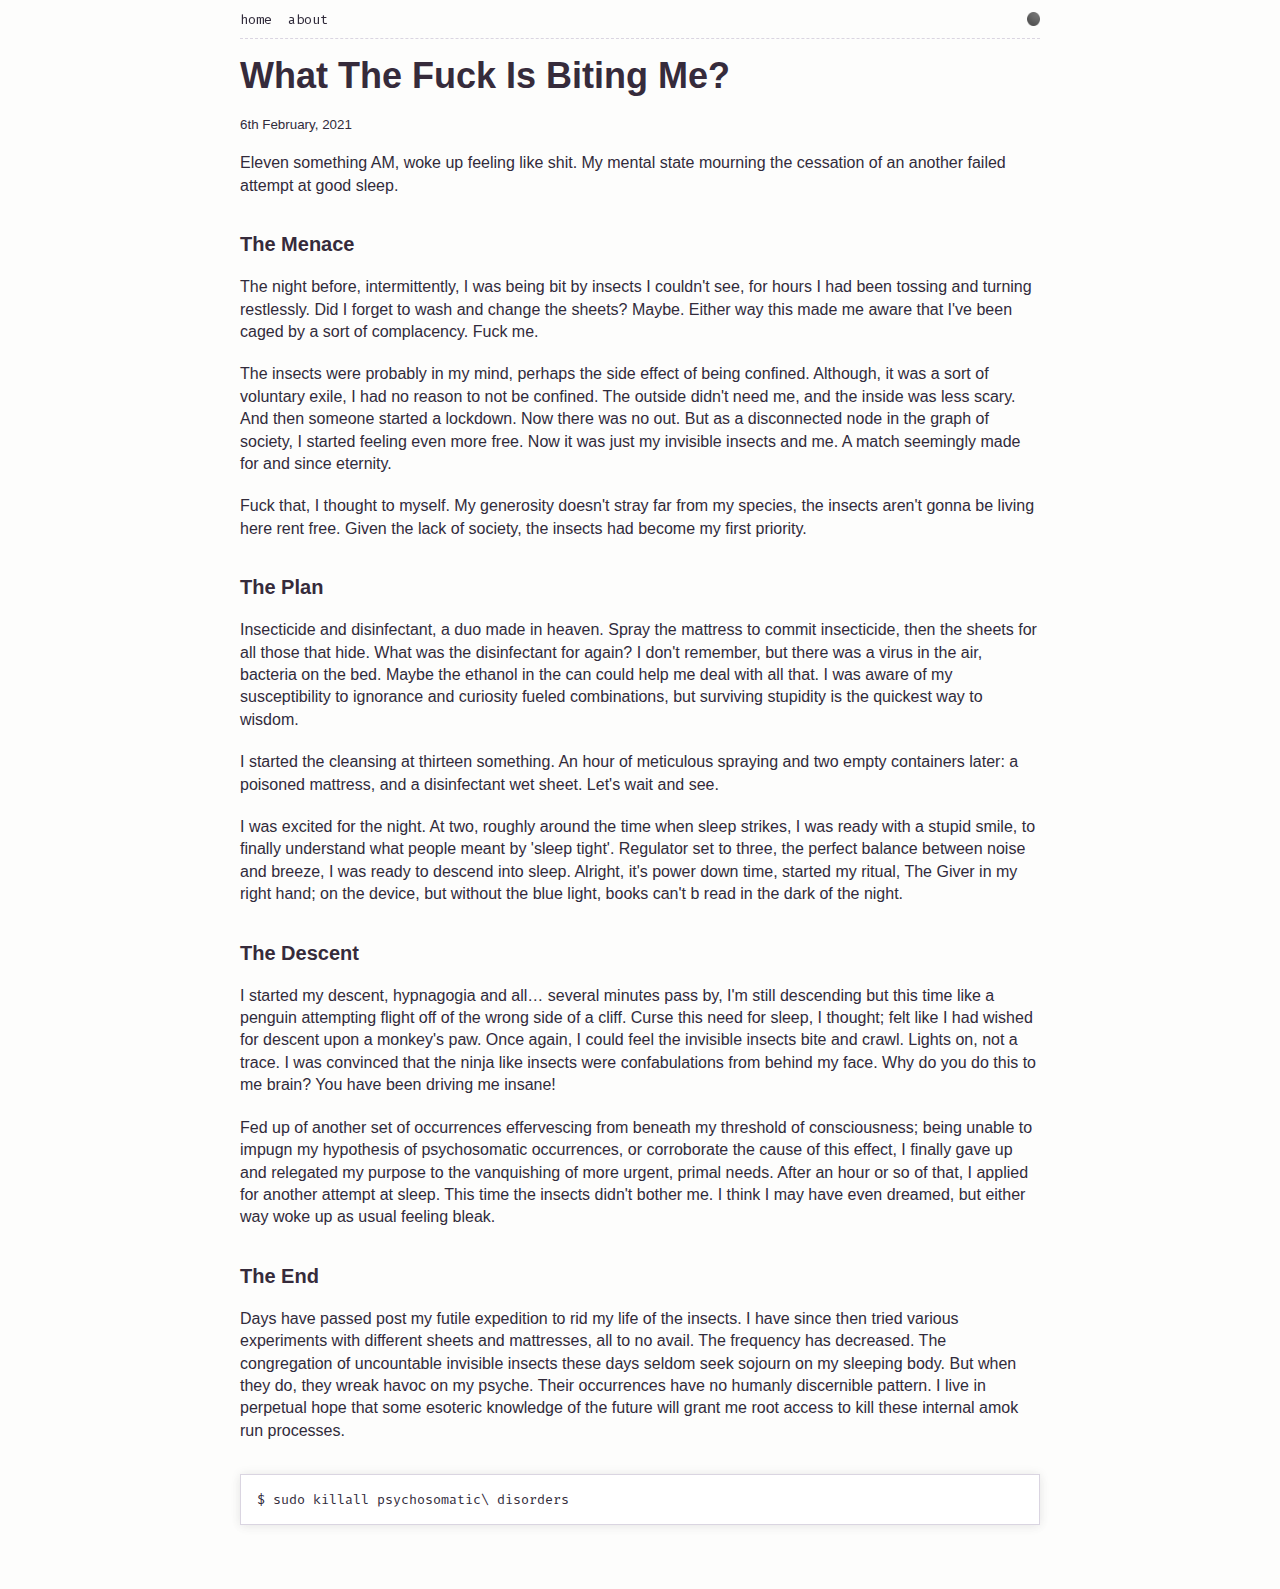
<file: posts/what-the-fuck-is-biting-me.html>
<!DOCTYPE html>
<html lang="en">
  <head>
    <meta charset="UTF-8" />
    <meta http-equiv="X-UA-Compatible" content="IE=edge" />
    <meta name="viewport" content="width=device-width, initial-scale=1.0" />
    <meta name="theme-color" content="#1f1b22" />

    <link rel="stylesheet" href="../styles/post.css" />
    <link rel="icon" href="../assets/logo.png" type="image/x-icon" />
    <script src="../scripts/theme.js" type="text/javascript"></script>
    <title>What The Fuck Is Biting Me?</title>
  </head>
  <body>
    <nav id="nav">
      <a href="../">home</a>
      <a href="../about.html">about</a>
      <button id="toggle-theme" title="Toggle theme">
        <img src="../assets/logo.png" />
      </button>
    </nav>
    <h1>What The Fuck Is Biting Me?</h1>
    <time datetime="2021-02-06">6th February, 2021</time>
    <p>
      Eleven something AM, woke up feeling like shit. My mental state mourning
      the cessation of an another failed attempt at good sleep.
    </p>
    <h3 id="the-menace">The Menace</h3>
    <p>
      The night before, intermittently, I was being bit by insects I couldn't
      see, for hours I had been tossing and turning restlessly. Did I forget to
      wash and change the sheets? Maybe. Either way this made me aware that I've
      been caged by a sort of complacency. Fuck me.
    </p>
    <p>
      The insects were probably in my mind, perhaps the side effect of being
      confined. Although, it was a sort of voluntary exile, I had no reason to
      not be confined. The outside didn't need me, and the inside was less
      scary. And then someone started a lockdown. Now there was no out. But as a
      disconnected node in the graph of society, I started feeling even more
      free. Now it was just my invisible insects and me. A match seemingly made
      for and since eternity.
    </p>
    <p>
      Fuck that, I thought to myself. My generosity doesn't stray far from my
      species, the insects aren't gonna be living here rent free. Given the lack
      of society, the insects had become my first priority.
    </p>
    <h3 id="the-plan">The Plan</h3>
    <p>
      Insecticide and disinfectant, a duo made in heaven. Spray the mattress to
      commit insecticide, then the sheets for all those that hide. What was the
      disinfectant for again? I don't remember, but there was a virus in the
      air, bacteria on the bed. Maybe the ethanol in the can could help me deal
      with all that. I was aware of my susceptibility to ignorance and curiosity
      fueled combinations, but surviving stupidity is the quickest way to
      wisdom.
    </p>
    <p>
      I started the cleansing at thirteen something. An hour of meticulous
      spraying and two empty containers later: a poisoned mattress, and a
      disinfectant wet sheet. Let's wait and see.
    </p>
    <p>
      I was excited for the night. At two, roughly around the time when sleep
      strikes, I was ready with a stupid smile, to finally understand what
      people meant by 'sleep tight'. Regulator set to three, the perfect balance
      between noise and breeze, I was ready to descend into sleep. Alright, it's
      power down time, started my ritual, The Giver in my right hand; on the
      device, but without the blue light, books can't b read in the dark of the
      night.
    </p>
    <h3 id="the-descent">The Descent</h3>
    <p>
      I started my descent, hypnagogia and all… several minutes pass by, I'm
      still descending but this time like a penguin attempting flight off of the
      wrong side of a cliff. Curse this need for sleep, I thought; felt like I
      had wished for descent upon a monkey's paw. Once again, I could feel the
      invisible insects bite and crawl. Lights on, not a trace. I was convinced
      that the ninja like insects were confabulations from behind my face. Why
      do you do this to me brain? You have been driving me insane!
    </p>
    <p>
      Fed up of another set of occurrences effervescing from beneath my
      threshold of consciousness; being unable to impugn my hypothesis of
      psychosomatic occurrences, or corroborate the cause of this effect, I
      finally gave up and relegated my purpose to the vanquishing of more
      urgent, primal needs. After an hour or so of that, I applied for another
      attempt at sleep. This time the insects didn't bother me. I think I may
      have even dreamed, but either way woke up as usual feeling bleak.
    </p>
    <h3 id="the-end">The End</h3>
    <p>
      Days have passed post my futile expedition to rid my life of the insects.
      I have since then tried various experiments with different sheets and
      mattresses, all to no avail. The frequency has decreased. The congregation
      of uncountable invisible insects these days seldom seek sojourn on my
      sleeping body. But when they do, they wreak havoc on my psyche. Their
      occurrences have no humanly discernible pattern. I live in perpetual hope
      that some esoteric knowledge of the future will grant me root access to
      kill these internal amok run processes.
    </p>

    <pre><code>$ sudo killall psychosomatic\ disorders</code></pre>
  </body>
</html>
</file>
<file: styles/index.css>
@import url('./common.css');

header {
  display: flex;
  flex-direction: column;
  padding: var(--spacing) 0 calc(var(--spacing) / 2) 0;
}

header > h1 {
  color: var(--color-heading);
  font-size: var(--fs-4xl);
  margin: var(--spacing) 0 calc(var(--spacing) / 4) 0;
}

header > p {
  font-size: var(--fs-base);
  margin: 0;
}

section {
  padding: var(--spacing) 0;
  padding-top: calc(var(--spacing) / 2);
}

#posts {
  display: flex;
  flex-direction: column;
  gap: var(--spacing);
}

#posts::-webkit-scrollbar {
  display: none;
}

#posts > a {
  display: flex;
  flex-direction: column;
  gap: calc(var(--spacing) / 8);
  width: 100%;

  color: var(--color-text);
  transition: color 150ms var(--trans-func);
  border-bottom: none;
}

#posts h2 {
  transition: color 150ms var(--trans-func);
  color: var(--color-heading);
}

#posts > a:hover > h2 {
  color: var(--color-accent);
}

#posts > a:hover {
  color: var(--color-accent);
}

.title {
  font-size: var(--fs-lg);
}

.date-location {
  display: flex;
  gap: calc(var(--spacing) / 4);
  font-size: var(--fs-xs);
  opacity: var(--opacity-text);
}
</file>
<file: styles/common.css>
@import url('./fonts/fonts.css');

:root {
  --opacity-text: 0.8;
  --width-main: 100vw;
  --spacing: 1.5rem;
  --lr-spacing: calc(var(--spacing) / 4);

  --trans-func: cubic-bezier(0.4, 0, 0.2, 1);
  --trans-color: color 150ms var(--trans-func),
    border-color 150ms var(--trans-func), box-shadow 150ms var(--trans-func),
    background-color 150ms var(--trans-func);

  --var-font-sans-heading: sans-serif;
  --var-font-sans-body: sans-serif;
  --var-font-mono: 'Fira Code', monospace;

  /* Font Sizes */
  --fs-4xl: 2.25rem;
  --fs-3xl: 1.875rem;
  --fs-2xl: 1.5rem;
  --fs-xl: 1.25rem;
  --fs-lg: 1.125rem;
  --fs-base: 1rem;
  --fs-sm: 0.835rem;
  --fs-xs: 0.75rem;

  /* Post Specific */
  --mt-common: 1rem;
  --mb-common: 1.25rem;
  --lh-p: calc(var(--fs-base) * 1.4);
  --border: 1px solid var(--color-border);
}

[data-theme='light'] {
  --color-heading: hsl(280, 15%, 20%);
  --color-text: hsl(264, 15%, 20%);

  --color-accent-light: hsl(266, 4%, 56%);
  --color-accent: hsl(263, 3%, 46%);

  --color-bg-light: hsl(60, 9%, 100%);
  --color-bg: hsl(60, 9%, 99%);

  --color-border: hsl(265, 17%, 86%);

  --shadow-md: 0 3px 12px rgba(0, 0, 0, 0.03), 0 0px 10px rgba(0, 0, 0, 0.08);
  --shadow-lg: 0 19px 38px rgba(0, 0, 0, 0.15), 0 15px 12px rgba(0, 0, 0, 0.11);
}

[data-theme='dark'] {
  --color-heading: hsl(270, 7%, 85%);
  --color-text: hsl(270, 7%, 85%);

  --color-accent-light: hsl(270, 85%, 90%);
  --color-accent: hsl(270, 65%, 75%);

  --color-bg-light: hsl(270, 4%, 13%);
  --color-bg: hsl(270, 3%, 11%);

  --color-border: hsl(270, 8%, 25%);

  --shadow-md: 0px 2px 10px hsla(270, 8%, 5%, 0.6);
  --shadow-lg: 0px 12px 40px hsla(270, 8%, 5%, 0.9),
    0px -12px 20px hsl(263, 11%, 15%, 0.6);
}

* {
  margin: 0px;
}

*:focus-visible {
  outline: 1px solid var(--color-accent);
}

html {
  font-size: 16px;
  font-family: var(--var-font-sans-body);

  background-color: var(--color-bg);
  color: var(--color-text);
  scroll-behavior: smooth;
}

h1,
h2,
h3,
h4,
h5 {
  font-family: var(--var-font-sans-heading);
}

html,
code,
blockquote,
pre,
details,
a {
  transition: var(--trans-color);
}

pre,
code,
nav > a {
  font-family: var(--var-font-mono);
}

a {
  text-decoration: none;
  color: inherit;
  border-bottom: 2px solid var(--color-text);
}

a:hover {
  color: var(--color-accent);
  border-color: var(--color-accent);
}

body {
  width: var(--width-main);
  min-width: 300px;
  min-height: 100vh;
  height: fit-content;
  box-sizing: border-box;
  margin: 0px auto;
  padding: 0px var(--lr-spacing);
}

nav {
  position: sticky;
  top: 0px;
  overflow: hidden;

  display: flex;
  align-items: center;
  gap: calc(var(--spacing) / 2);
  z-index: 10;

  background-color: var(--color-bg);
  transition: color 150ms var(--trans-func),
    background-color 150ms var(--trans-func), box-shadow 150ms var(--trans-func),
    border-color 150ms var(--trans-func);

  font-size: var(--fs-sm);

  padding: calc(var(--spacing) / 3) 0;
  border-bottom: 1px dashed var(--color-border);

  /* prevent shadow leak (of below element) from the sides */
  box-shadow: 0px -12px 0px 12px var(--color-bg);
}

nav > a {
  border-bottom: none;
  color: var(--color-text);
  transition: color 150ms var(--trans-func);
}

nav > a:hover {
  color: var(--color-accent);
}

nav > button {
  background: transparent;
  padding: 0;
  margin: 0;
  margin-left: auto;
  display: flex;
  align-items: center;
  justify-content: center;
  border: none;
  cursor: pointer;
  border-radius: 100px;
}

nav img {
  width: var(--fs-sm);
  height: var(--fs-sm);
}

nav > button:focus {
  filter: none;
}

[data-theme='light'] nav img {
  filter: brightness(0.5) saturate(0);
}

@media only screen and (min-width: 664px) {
  :root {
    --width-main: 600px;
    --spacing: 2rem;
  }

  html {
    font-size: 16px;
  }

  body {
    padding: 0;
  }
}

@media only screen and (min-width: 1024px) {
  :root {
    --width-main: 800px;
    --spacing: 2rem;
  }

  html {
    font-size: 16px;
  }

  body {
    padding: 0;
  }
}
</file>
<file: styles/post.css>
@import url('./common.css');

h1 {
  color: var(--color-heading);

  font-size: var(--fs-4xl);
  margin-top: 1rem;
  margin-bottom: var(--mb-common);
}

h2 {
  color: var(--color-heading);

  font-size: var(--fs-2xl);
  margin-top: 2.5rem;
  margin-bottom: var(--mb-common);
}

h3 {
  color: var(--color-heading);

  font-size: var(--fs-xl);
  margin-top: 2.25rem;
  margin-bottom: var(--mb-common);
}

h4 {
  color: var(--color-heading);

  font-size: var(--fs-lg);
  margin-top: 2rem;
  margin-bottom: var(--mb-common);
}

p {
  font-size: var(--fs-base);
  line-height: var(--lh-p);
  margin-top: var(--mt-common);
  margin-bottom: var(--mb-common);
}

time {
  display: block;
  font-size: var(--fs-sm);
  margin-top: var(--mt-common);
  margin-bottom: var(--mb-common);
}

p > code {
  padding: 0 0.25rem;

  border: var(--border);
  background-color: var(--color-bg-light);
  transition: color 150ms var(--trans-func),
    background-color 150ms var(--trans-func);
}

li {
  line-height: var(--lh-p);
}

li:first-child {
  margin-top: calc(-1 * var(--mb-common));
}

em {
  color: var(--color-accent-light);
}

strong {
  opacity: var(--opacity-text);
}

body {
  margin-bottom: calc(var(--spacing) * 2);
}

img {
  width: 100%;
  margin: 0.5rem 0;
  box-shadow: var(--shadow-md);
  border: var(--border);
}

nav img {
  box-shadow: none;
  border: none;
  margin: 0;
}

figcaption {
  width: 100%;
  text-align: center;
  font-size: var(--fs-xs);
  opacity: var(--opacity-text);
}

hr {
  position: relative;
  border: none;
  height: 1rem;
  margin: var(--spacing) 0px;
}

hr:after {
  position: absolute;

  top: 0px;
  left: 0px;
  width: 100%;

  content: '* * *';
  text-align: center;
  word-spacing: var(--spacing);
  font-size: var(--fs-base);

  color: var(--color-border);
}

details,
pre {
  width: 100%;
  margin: var(--spacing) 0px;
  font-size: var(--fs-sm);
  background-color: var(--color-bg-light);
  padding: calc(var(--spacing) / 2);
  box-sizing: border-box;

  border: var(--border);
  box-shadow: var(--shadow-md);
  overflow: auto;
}

details > summary {
  cursor: pointer;
  font-weight: 700;
  transition: color 150ms var(--trans-func);
}

details > summary:hover {
  color: var(--color-accent-light);
}

details > *:nth-child(2) {
  padding-top: var(--mt-common);
  border-top: 1px solid var(--color-border);
}

details > *:last-child {
  margin-bottom: 0;
}

blockquote {
  padding: calc(var(--spacing) / 4);
  border: var(--border);
  border-left: 4px solid var(--color-accent-light);
  box-shadow: var(--shadow-md);
  background-color: var(--color-bg-light);
}

blockquote > p:first-child {
  margin-top: 0rem;
}

blockquote > p:last-child {
  margin-bottom: 0rem;
}

/* Hover Tooltip Button Element */
[data-content] {
  font-family: inherit;
  font-size: inherit;
  color: inherit;
  border: inherit;
  background: inherit;
  display: inline;
  position: inherit;
  line-break: inherit;
  word-wrap: inherit;
  height: inherit;

  height: auto;
  width: auto;

  margin: 0;
  padding: 0;

  position: relative;
  cursor: pointer;
  border-bottom: 2px dotted var(--color-accent);
  transition: border 150ms var(--trans-func);
}

[data-content]:focus {
  filter: none;
  border-color: var(--color-accent);
}

[data-content]:after {
  opacity: 0;
  transition-timing-function: var(--trans-func);
  transition-duration: 150ms;
  transition-property: opacity, top, box-shadow;

  pointer-events: none;
  content: attr(data-content);
  font-size: var(--fs-sm);
  line-height: 150%;
  text-align: start;

  width: 256px;
  box-sizing: border-box;
  overflow-y: auto;
  padding: calc(var(--spacing) / 2);

  position: absolute;
  top: 0px;
  left: 50%;
  transform: translate(-50%, -100%);

  color: var(--color-text);
  background-color: var(--color-bg-light);
}

[data-content]:focus:after {
  opacity: 1;
  top: calc(var(--spacing) * -0.5);
  border: var(--border);
  box-shadow: var(--shadow-lg);
}

/* Copy Element */

pre.sourceCode {
  position: relative;
  cursor: pointer;
}

pre.sourceCode:hover:before {
  content: attr(data-copy);
  position: absolute;
  top: 0;
  right: 0;
  padding: 0.125rem 0.25rem;
  color: var(--color-accent-light);
}

/* Copy Header Link */

h1,
h2,
h3 {
  cursor: pointer;
}

h1:hover:after,
h2:hover:after,
h3:hover:after {
  font-family: 'Fira Code', monospace;
  content: '#';
  line-height: 0;
  font-weight: 400;
  margin-left: 0.2rem;
  color: var(--color-accent-light);
  cursor: pointer;
}
</file>
<file: styles/highlighting.css>
/*
  Syntax highlighting

  these classes have been generated by pandoc.
*/

[data-theme='dark'] pre {
  --color-code: hsl(270, 2%, 99%);
  --color-keyword: hsl(270, 85%, 80%);
  --color-properties: hsl(270, 60%, 83%);
  --color-primitives: hsl(273, 22%, 88%);
  --color-builtins: hsl(270, 85%, 90%);
  --color-controlflow: hsl(270, 85%, 85%);
  --color-comments: hsl(264, 15%, 50%);
  --color-punctuation: hsl(270, 10%, 70%);
}

[data-theme='light'] pre {
  --color-code: hsl(270, 3%, 54%);
  --color-keyword: hsl(283, 4%, 39%);
  --color-properties: hsl(270, 2%, 36%);
  --color-primitives: hsl(270, 5%, 66%);
  --color-builtins: hsl(264, 4%, 44%);
  --color-controlflow: hsl(270, 3%, 21%);
  --color-comments: hsl(270, 4%, 74%);
  --color-punctuation: hsl(270, 6%, 68%);
}

pre code {
  color: var(--color-code);
}

/* Keyword */
.kw {
  color: var(--color-keyword);
}

/* Attribute */
.er {
  color: var(--color-properties);
}

/* Punctuation (= in html) */
.ot {
  color: var(--color-punctuation);
}

/* Strings */
.st {
  color: var(--color-primitives);
}

/* Punctuation  */
.op {
  color: var(--color-punctuation);
}

/* Builtin objects */
.bu {
  font-style: italic;
  color: var(--color-builtins);
}

/* Function Names */
.fu {
  color: var(--color-keyword);
}

/* Properties */
.at {
  color: var(--color-properties);
}

/* Import Statements */
.im {
  color: var(--color-builtins);
}

/* Control Flow */
.cf {
  /* font-weight: bold; */
  color: var(--color-controlflow);
}

/* Comments */
.co {
  color: var(--color-comments);
}

/* Object Keys */
.dt {
  color: var(--color-properties);
}

/* String in a Template String */
.vs {
  color: var(--color-primitives);
}

/* Interpolation brackets */
.sc {
  color: var(--color-punctuation);
}

/* Array indices */
.dv {
  color: var(--color-primitives);
}
</file>
